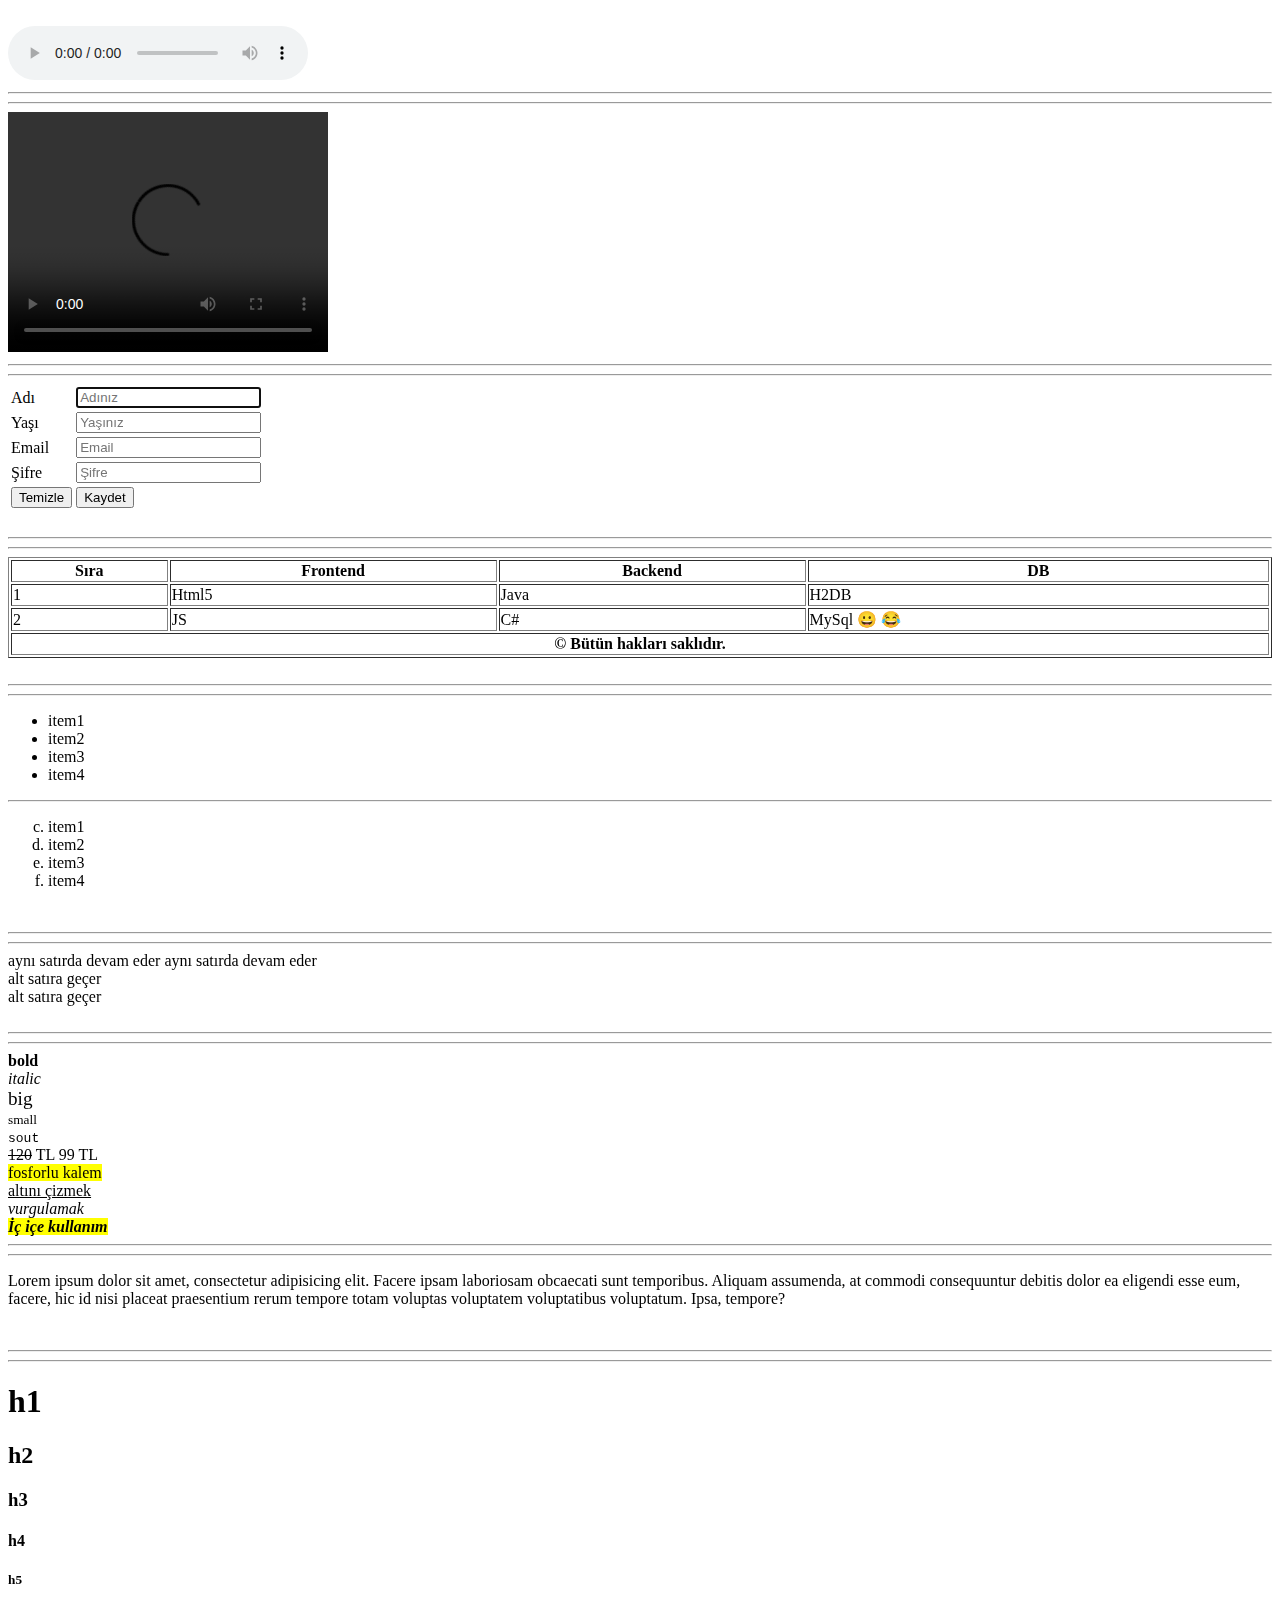
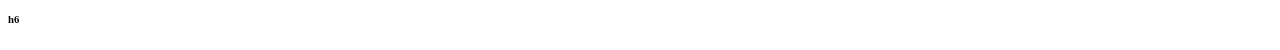
<file: Frontend/_01_Html5/index.html>
<!doctype html>
<html lang="en">
<head>
    <meta charset="utf-8">
    <meta name="viewport" content="width=device-width, initial-scale=1">
    <title>Bootstrap demo</title>
    <link href="https://cdn.jsdelivr.net/npm/bootstrap@5.2.3/dist/css/bootstrap.min.css" rel="stylesheet"
          integrity="sha384-rbsA2VBKQhggwzxH7pPCaAqO46MgnOM80zW1RWuH61DGLwZJEdK2Kadq2F9CUG65" crossorigin="anonymous">
</head>
<body class="container">
<!-- start code -->
<br>
<audio controls>
    <source src="" type="audio/ogg">
    <source src="" type="audio/mpeg">
    Your browser does not support the audio element.
</audio>
<br>
<hr>
<hr>
<video width="320" height="240" controls>
    <source src="" type="video/mp4">
    <source src="" type="video/ogg">
    Your browser does not support the video tag.
</video>
<br>
<hr>
<hr>
<form action="#" method="get" autocomplete="on">
    <table>
        <tbody>
        <tr>
            <td>Adı</td>
            <td>
                <label>
                    <input type="text" placeholder="Adınız" required autofocus>
                </label>
            </td>
        </tr>
        <tr>
            <td>Yaşı</td>
            <td>
                <label>
                    <input type="number" placeholder="Yaşınız" required autofocus>
                </label>
            </td>
        </tr>
        <tr>
            <td>Email</td>
            <td>
                <label>
                    <input type="email" placeholder="Email" required>
                </label>
            </td>
        </tr>
        <tr>
            <td>Şifre</td>
            <td>
                <label>
                    <input type="password" placeholder="Şifre" required>
                </label>
            </td>
        </tr>
        <tr>
            <td><input type="reset" value="Temizle"></td>
            <td>
                <button type="submit">Kaydet</button>
            </td>
        </tr>
        </tbody>
    </table>
</form>
<br>
<hr>
<hr>
<table width="100%" border="1">
    <thead>
    <tr>
        <th>Sıra</th>
        <th>Frontend</th>
        <th>Backend</th>
        <th>DB</th>
    </tr>
    </thead>

    <tbody>
    <tr>
        <td>1</td>
        <td>Html5</td>
        <td>Java</td>
        <td>H2DB</td>
    </tr>
    <tr>
        <td>2</td>
        <td>JS</td>
        <td>C#</td>
        <td>MySql &#128512; 😂</td>
    </tr>
    </tbody>

    <tfoot>
    <tr>
        <th colspan="4">&copy; Bütün hakları saklıdır.</th>
    </tr>
    </tfoot>
</table>
<br>
<hr>
<hr>
<ul>
    <li>item1</li>
    <li>item2</li>
    <li>item3</li>
    <li>item4</li>
</ul>
<hr>
<ol type="a" start="3">
    <li>item1</li>
    <li>item2</li>
    <li>item3</li>
    <li>item4</li>
</ol>
<br>
<hr>
<hr>
<span>aynı satırda devam eder</span>
<span>aynı satırda devam eder</span>
<div>alt satıra geçer</div>
<div>alt satıra geçer</div>
<br>
<hr>
<hr>
<b>bold</b>
<br>
<i>italic</i>
<br>
<big>big</big>
<br>
<small>small</small>
<br>
<code>sout</code>
<br>
<del>120</del>
TL 99 TL
<br>
<mark>fosforlu kalem</mark>
<br>
<ins>altını çizmek</ins>
<br>
<em>vurgulamak</em>
<br>
<b><i><em>
    <mark>İç içe kullanım</mark>
</em></i></b>
<br>
<hr>
<hr>
<p>Lorem ipsum dolor sit amet, consectetur adipisicing elit. Facere ipsam laboriosam obcaecati sunt temporibus. Aliquam
    assumenda, at commodi consequuntur debitis dolor ea eligendi esse eum, facere, hic id nisi placeat praesentium rerum
    tempore totam voluptas voluptatem voluptatibus voluptatum. Ipsa, tempore?</p>
<br>
<hr>
<hr>
<h1>h1</h1>
<h2>h2</h2>
<h3>h3</h3>
<h4>h4</h4>
<h5>h5</h5>
<h6>h6</h6>

<!-- end code -->

<script src="https://cdn.jsdelivr.net/npm/bootstrap@5.2.3/dist/js/bootstrap.bundle.min.js"
        integrity="sha384-kenU1KFdBIe4zVF0s0G1M5b4hcpxyD9F7jL+jjXkk+Q2h455rYXK/7HAuoJl+0I4"
        crossorigin="anonymous"></script>
</body>
</html>
</file>
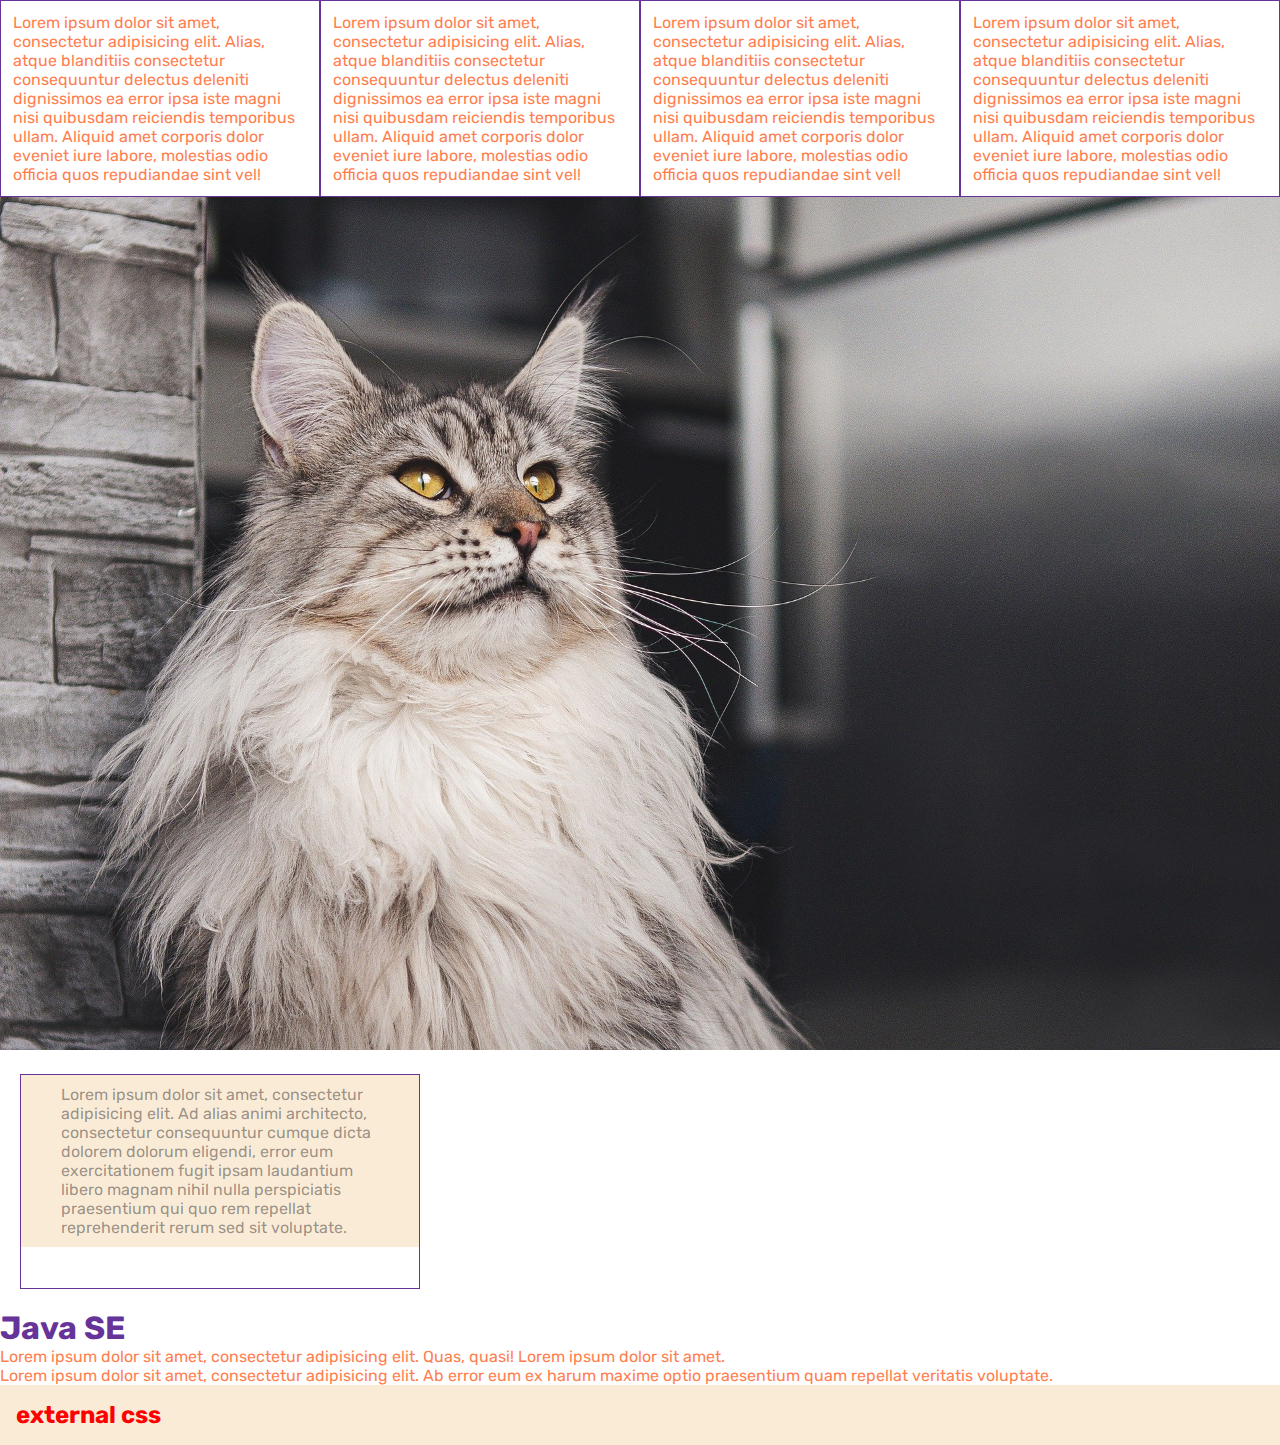
<file: Frontend/_02_Css3/index.html>
<!doctype html>
<html lang="en">
<head>
    <meta charset="utf-8">
    <meta name="viewport" content="width=device-width, initial-scale=1">
    <title>Bootstrap demo</title>
    <link href="https://cdn.jsdelivr.net/npm/bootstrap@5.2.3/dist/css/bootstrap.min.css" rel="stylesheet"
          integrity="sha384-rbsA2VBKQhggwzxH7pPCaAqO46MgnOM80zW1RWuH61DGLwZJEdK2Kadq2F9CUG65" crossorigin="anonymous">
    <!-- google fonts -->
    <link href="https://fonts.googleapis.com/css2?family=Rubik:ital,wght@1,500&display=swap" rel="stylesheet">
    <!-- external Css -->
    <link rel="stylesheet" href="style.css">
    <!-- internal Css -->
    <style>
        p {
            color: coral;
        }
    </style>
</head>
<body class="container">
<!-- start code -->

<div class="deneme">
    <p>Lorem ipsum dolor sit amet, consectetur adipisicing elit. Alias, atque blanditiis consectetur consequuntur
        delectus deleniti dignissimos ea error ipsa iste magni nisi quibusdam reiciendis temporibus ullam. Aliquid amet
        corporis dolor eveniet iure labore, molestias odio officia quos repudiandae sint vel!
    </p>
</div>

<div class="deneme">
    <p>Lorem ipsum dolor sit amet, consectetur adipisicing elit. Alias, atque blanditiis consectetur consequuntur
        delectus deleniti dignissimos ea error ipsa iste magni nisi quibusdam reiciendis temporibus ullam. Aliquid amet
        corporis dolor eveniet iure labore, molestias odio officia quos repudiandae sint vel!
    </p>
</div>

<div class="deneme">
    <p>Lorem ipsum dolor sit amet, consectetur adipisicing elit. Alias, atque blanditiis consectetur consequuntur
        delectus deleniti dignissimos ea error ipsa iste magni nisi quibusdam reiciendis temporibus ullam. Aliquid amet
        corporis dolor eveniet iure labore, molestias odio officia quos repudiandae sint vel!
    </p>
</div>

<div class="deneme">
    <p>Lorem ipsum dolor sit amet, consectetur adipisicing elit. Alias, atque blanditiis consectetur consequuntur
        delectus deleniti dignissimos ea error ipsa iste magni nisi quibusdam reiciendis temporibus ullam. Aliquid amet
        corporis dolor eveniet iure labore, molestias odio officia quos repudiandae sint vel!
    </p>
</div>
<img src="../images/cat.jpg" alt="is not pictures">

<div id="div_id">
    <p id="param_id">
        Lorem ipsum dolor sit amet, consectetur adipisicing elit. Ad alias animi architecto, consectetur consequuntur
        cumque dicta dolorem dolorum eligendi, error eum exercitationem fugit ipsam laudantium libero magnam nihil nulla
        perspiciatis praesentium qui quo rem repellat reprehenderit rerum sed sit voluptate.
    </p>
</div>

<!-- inline Css -->
<h1 style="color: rebeccapurple">Java SE</h1>

<p>
    Lorem ipsum dolor sit amet, consectetur adipisicing elit. Quas, quasi! Lorem ipsum dolor sit amet.
</p>
<p>
    Lorem ipsum dolor sit amet, consectetur adipisicing elit. Ab error eum ex harum maxime optio praesentium quam
    repellat veritatis voluptate.
</p>

<h2 id="h2_id" class="h2_class">external css</h2>
<!-- end code -->

<script src="https://cdn.jsdelivr.net/npm/bootstrap@5.2.3/dist/js/bootstrap.bundle.min.js"
        integrity="sha384-kenU1KFdBIe4zVF0s0G1M5b4hcpxyD9F7jL+jjXkk+Q2h455rYXK/7HAuoJl+0I4"
        crossorigin="anonymous"></script>
</body>
</html>
</file>
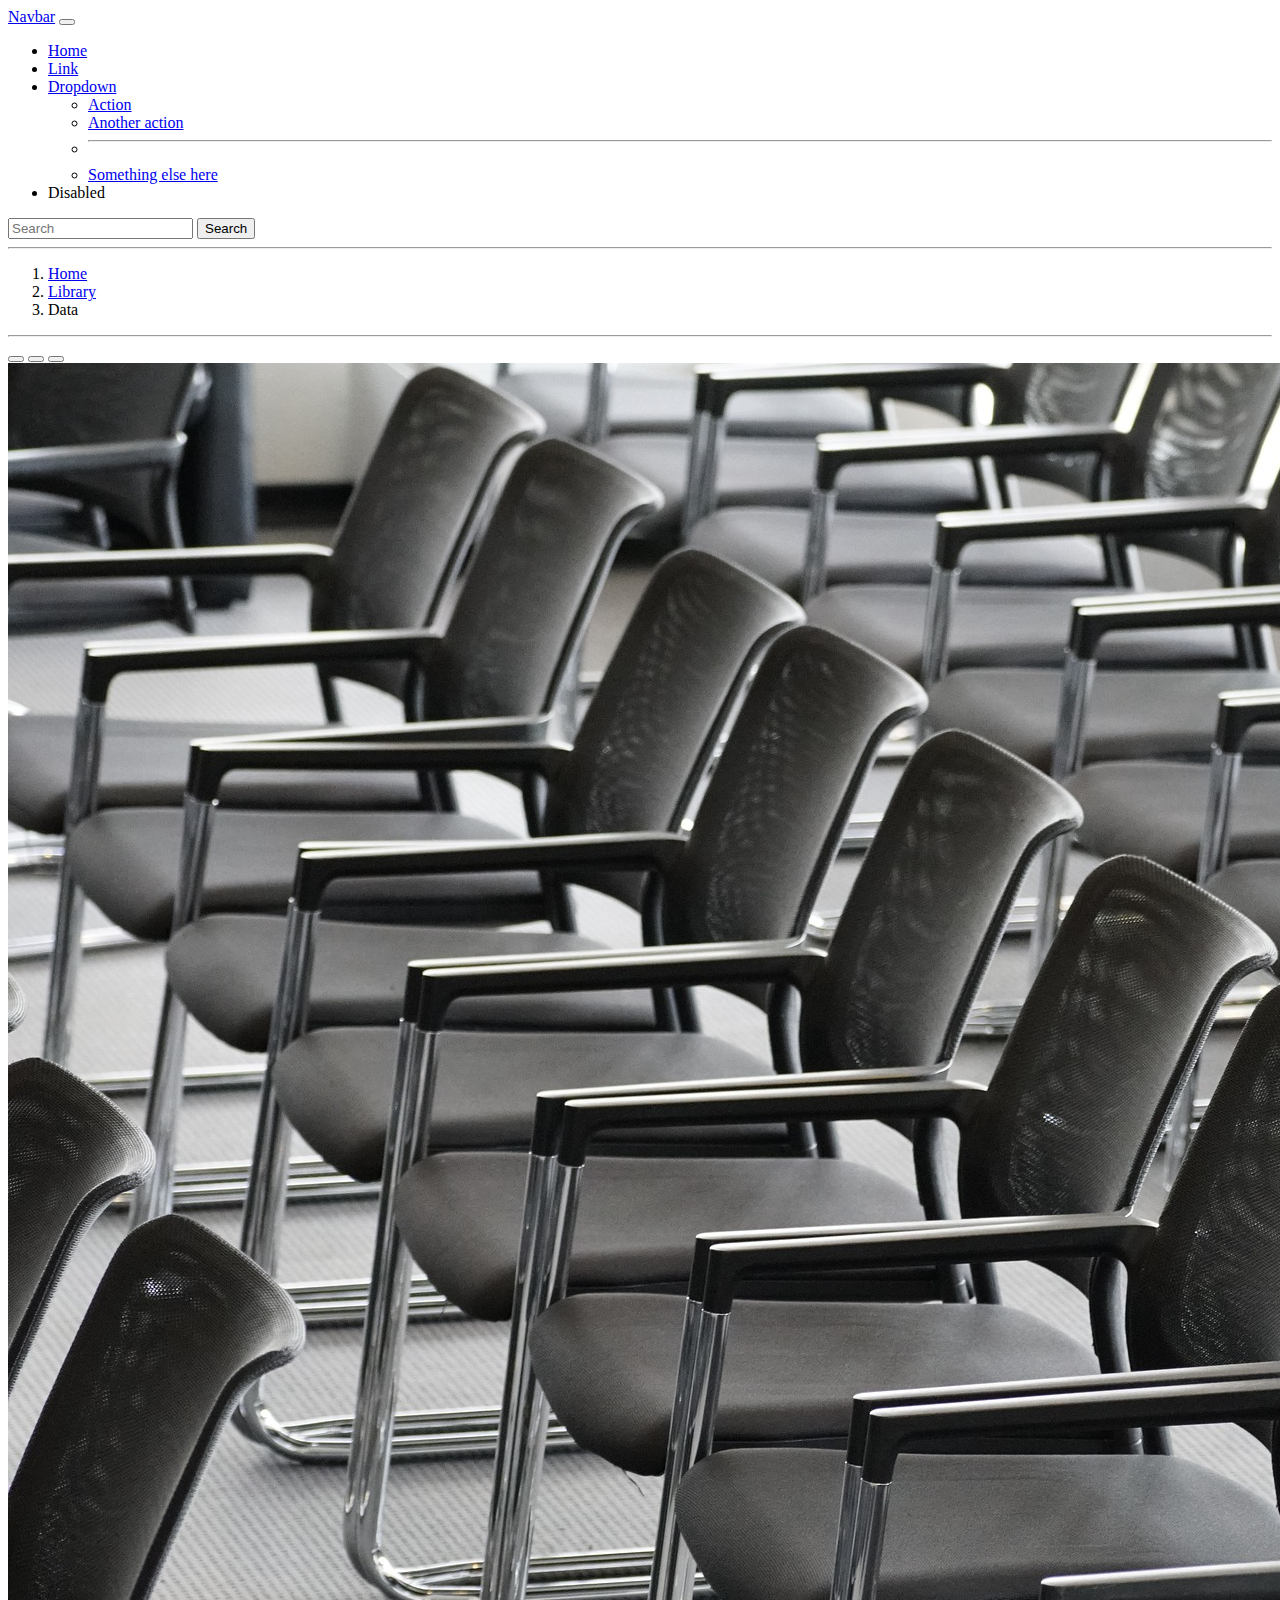
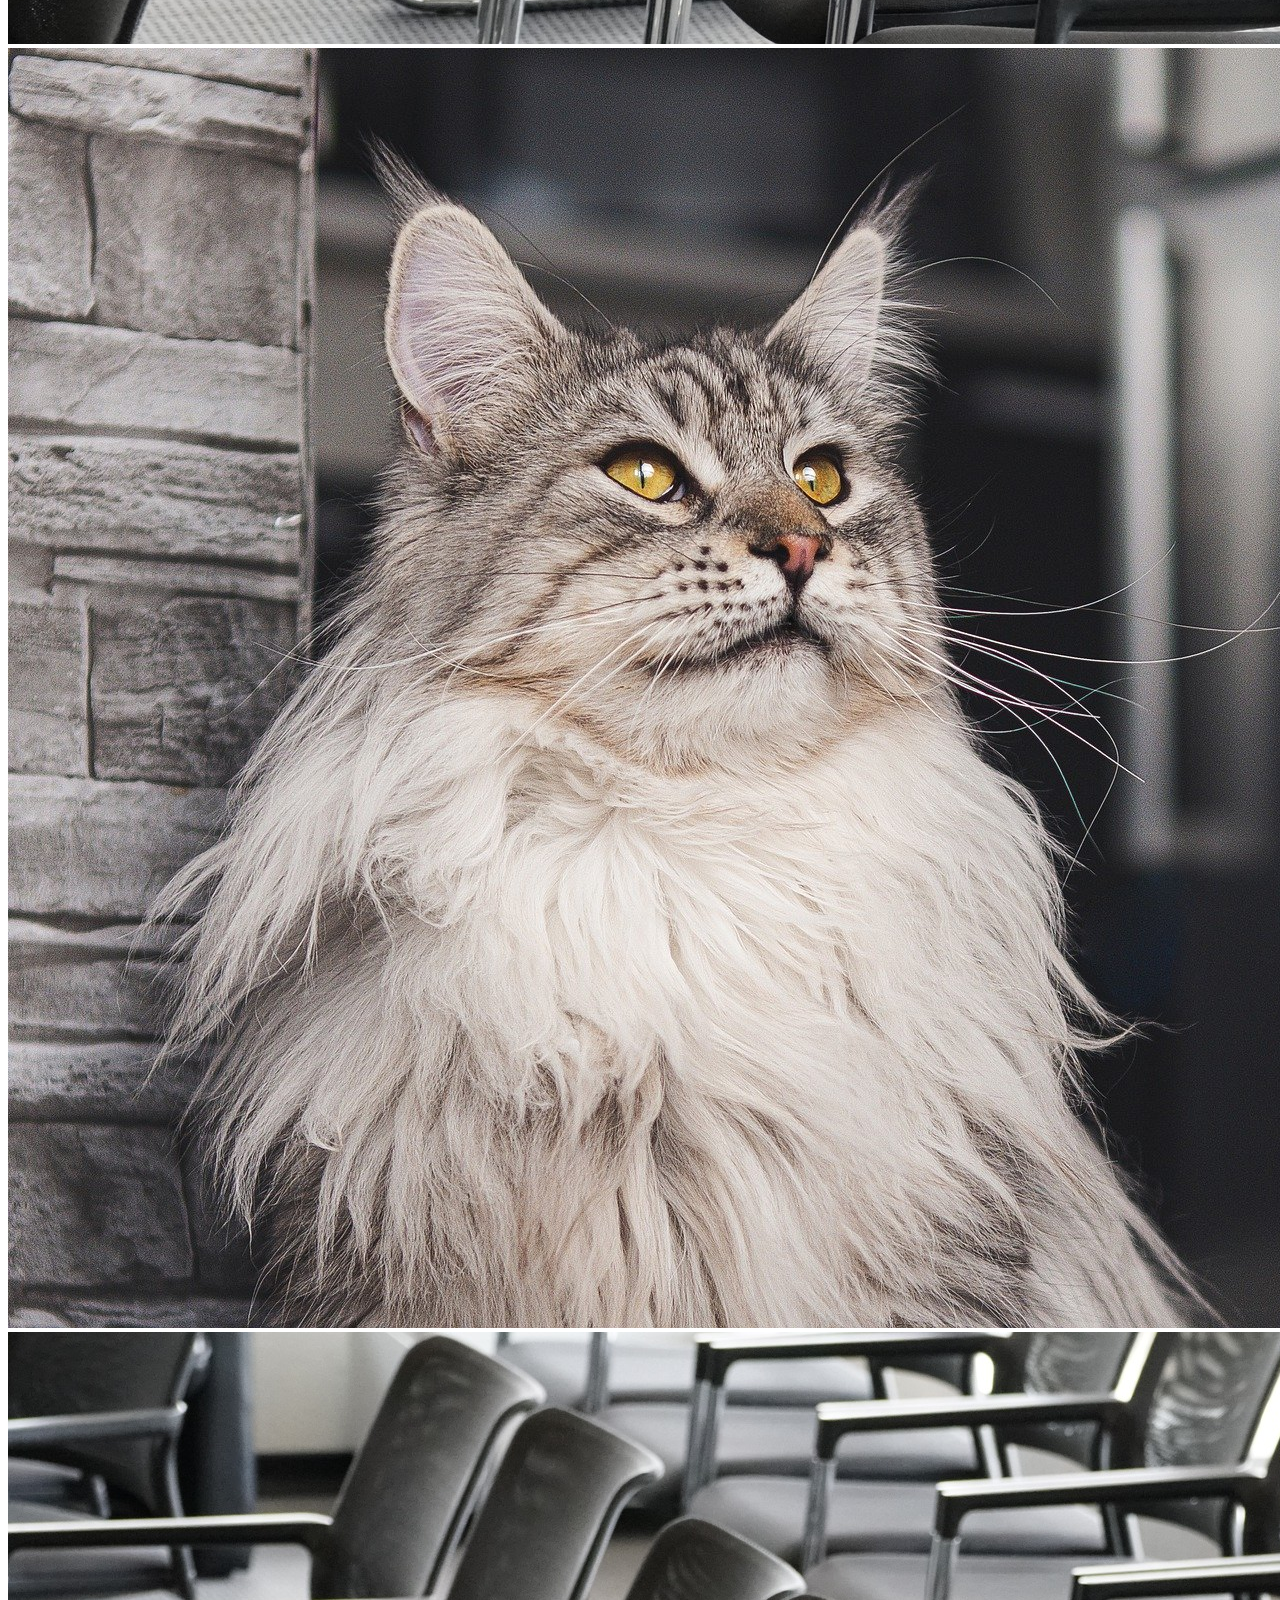
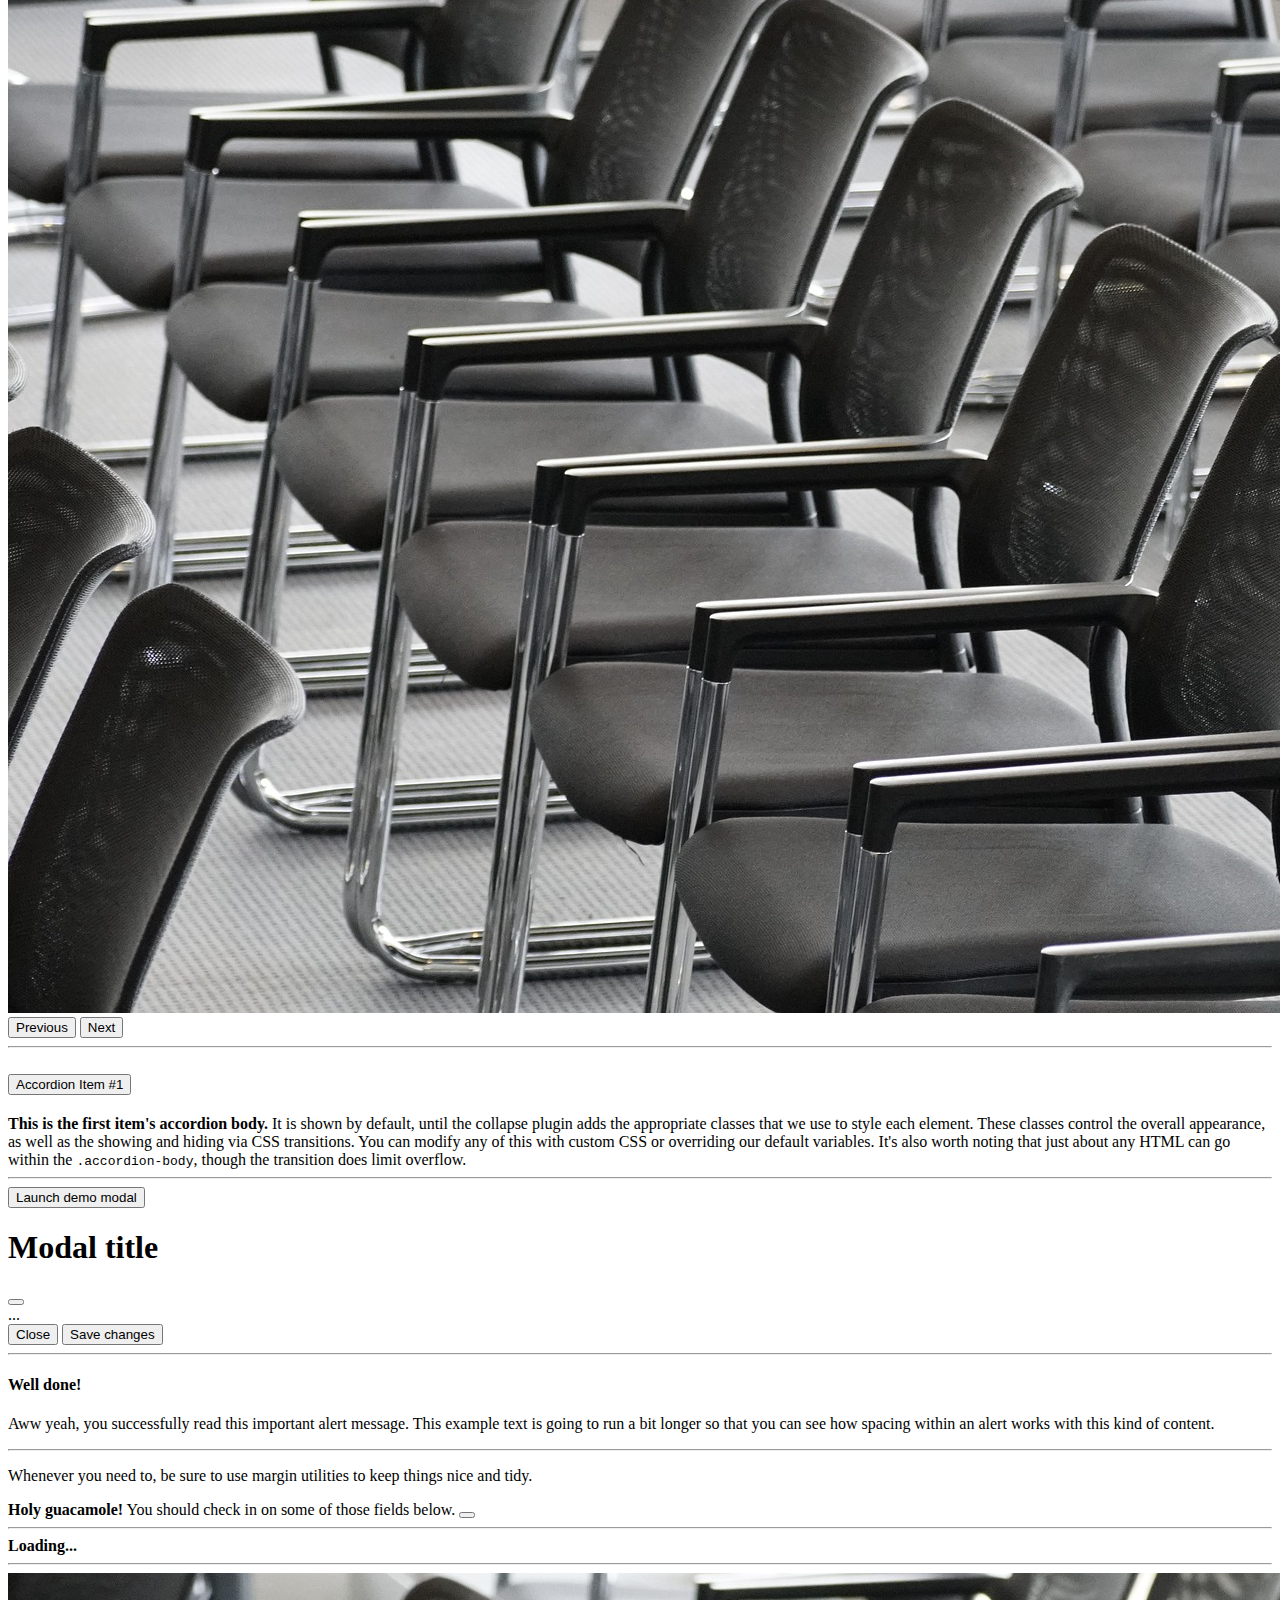
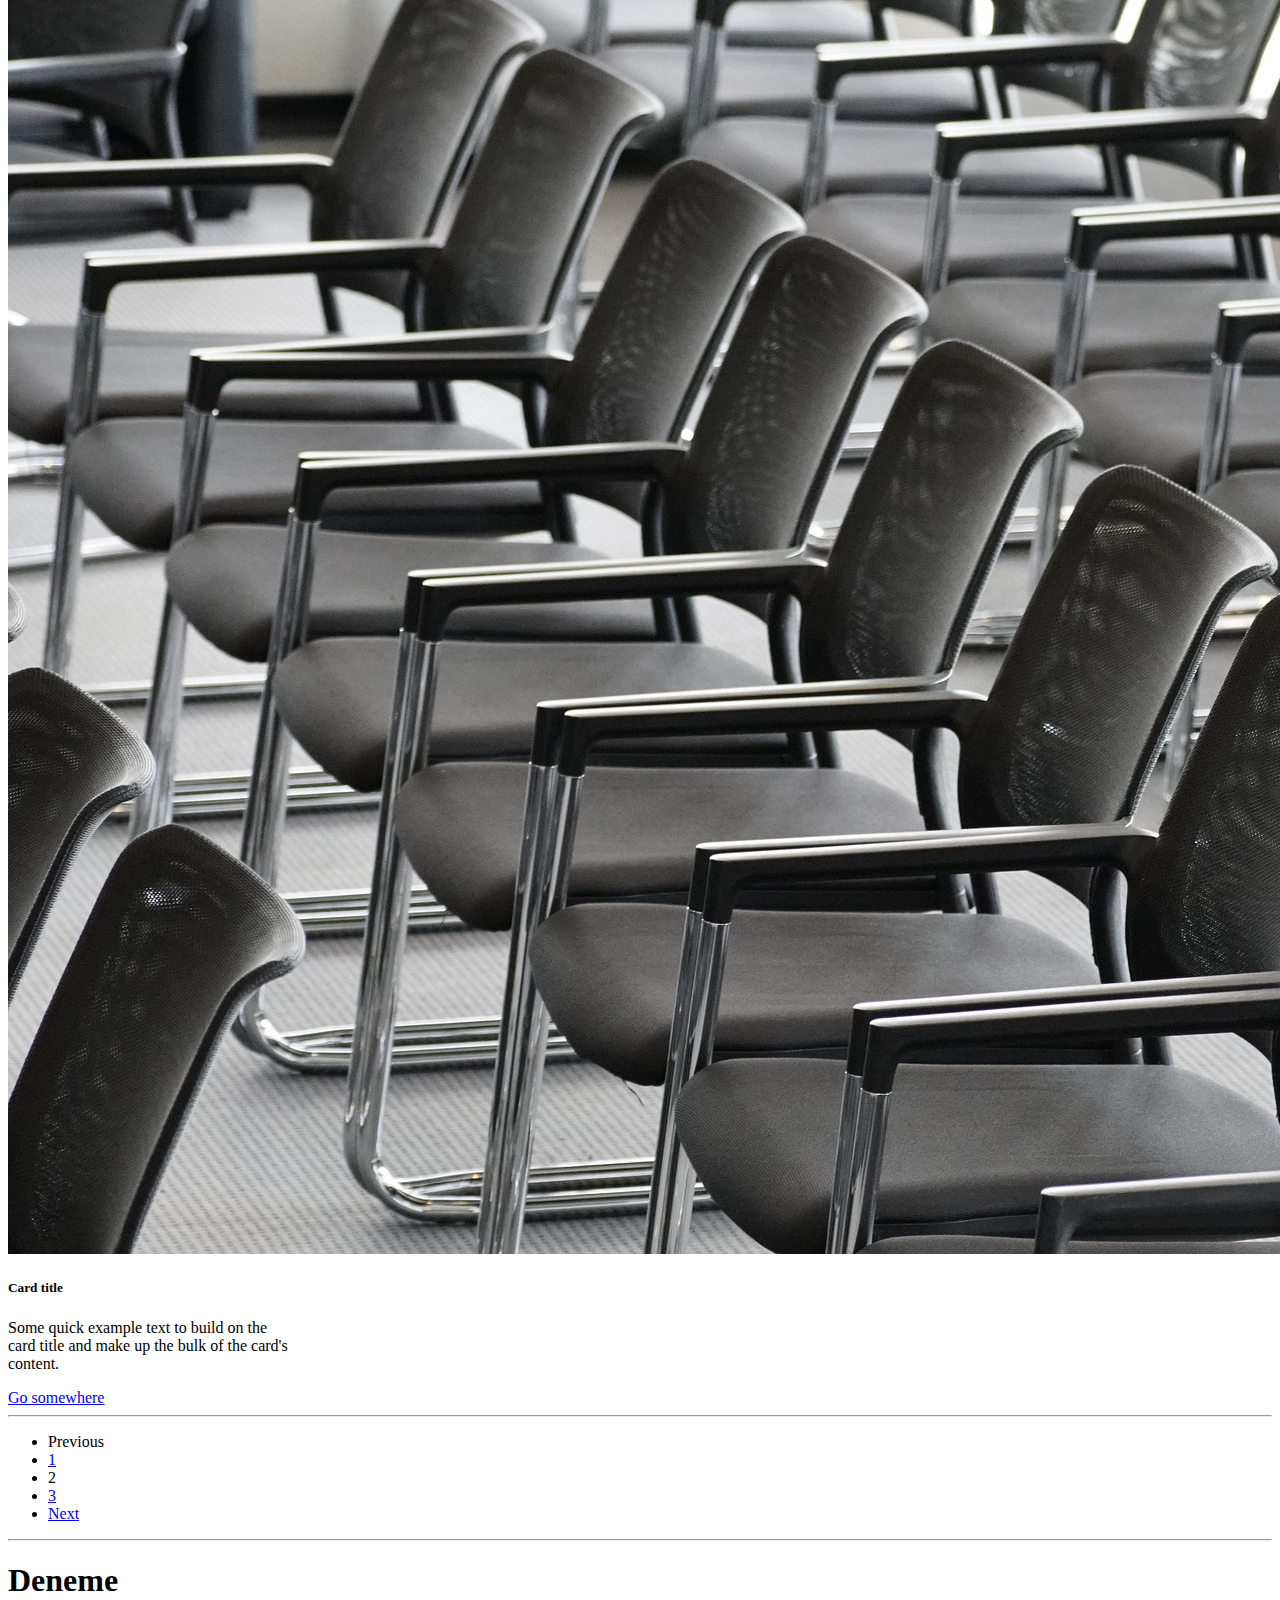
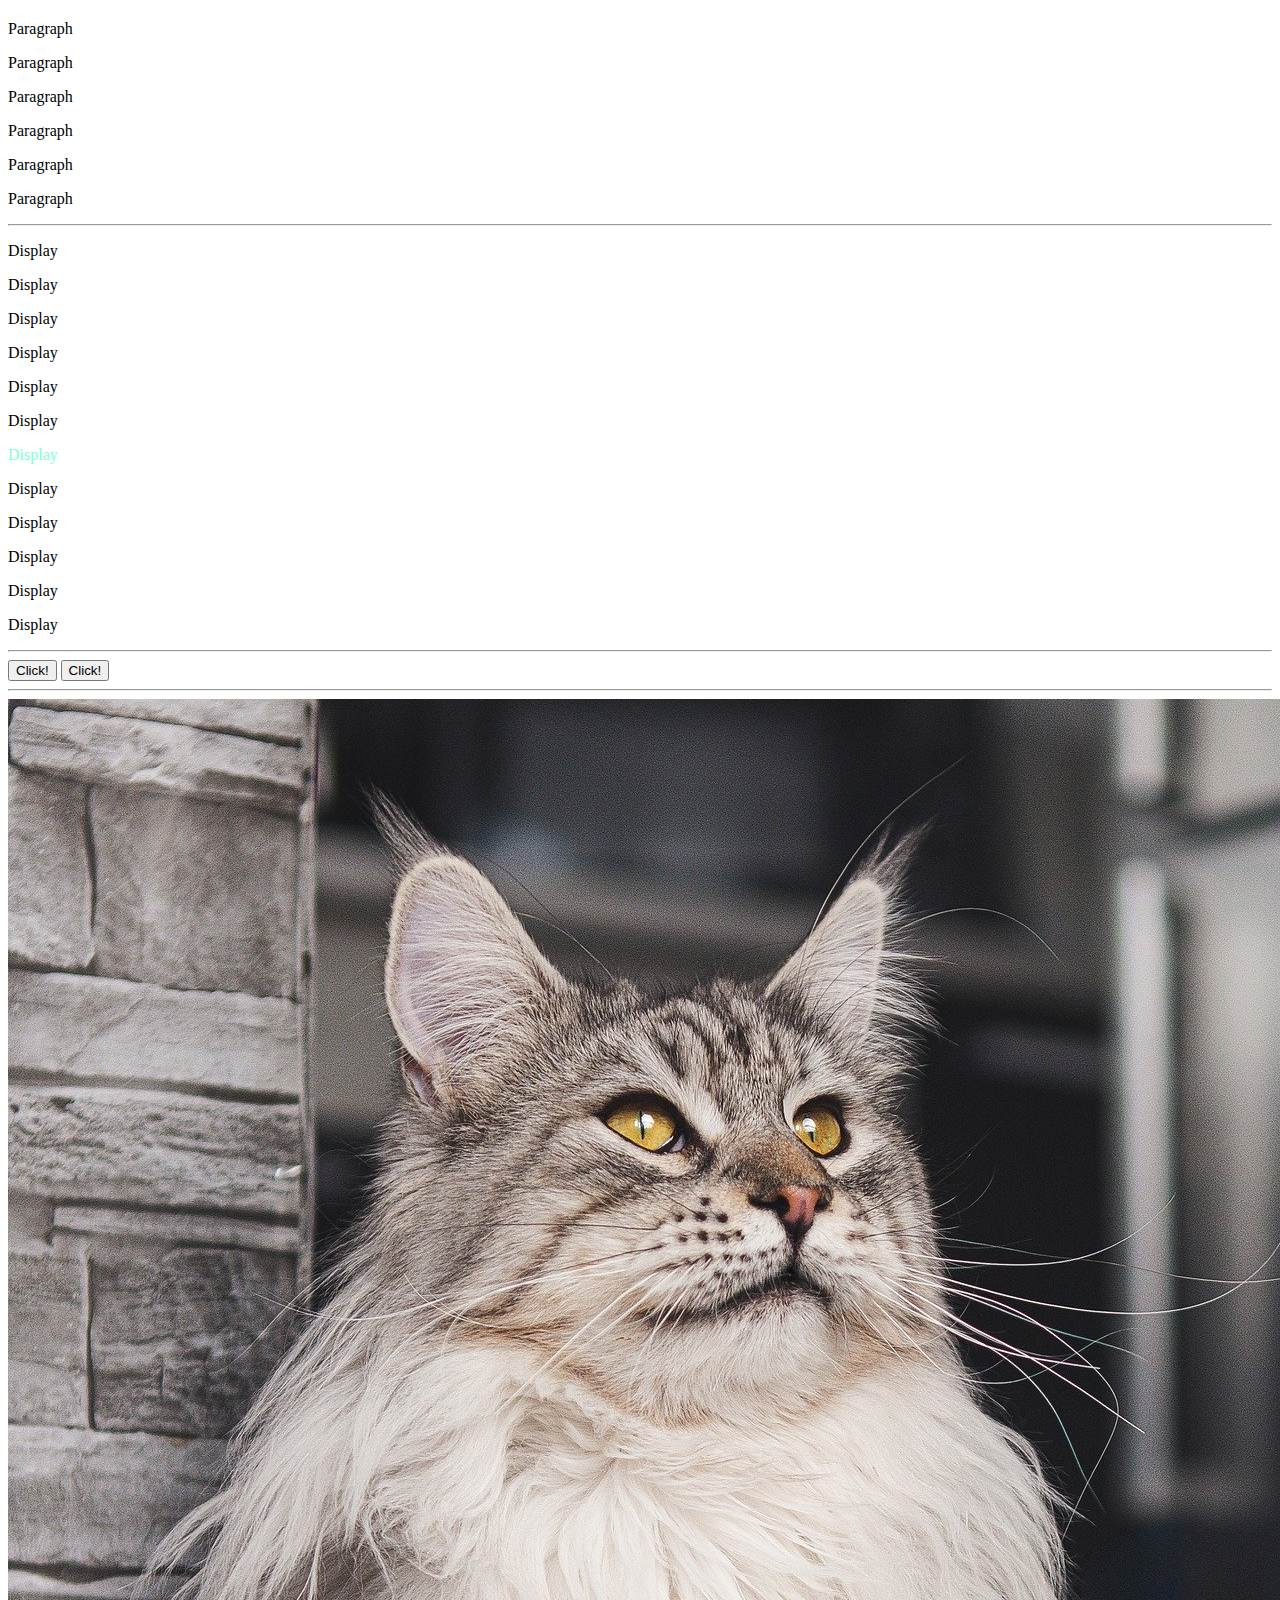
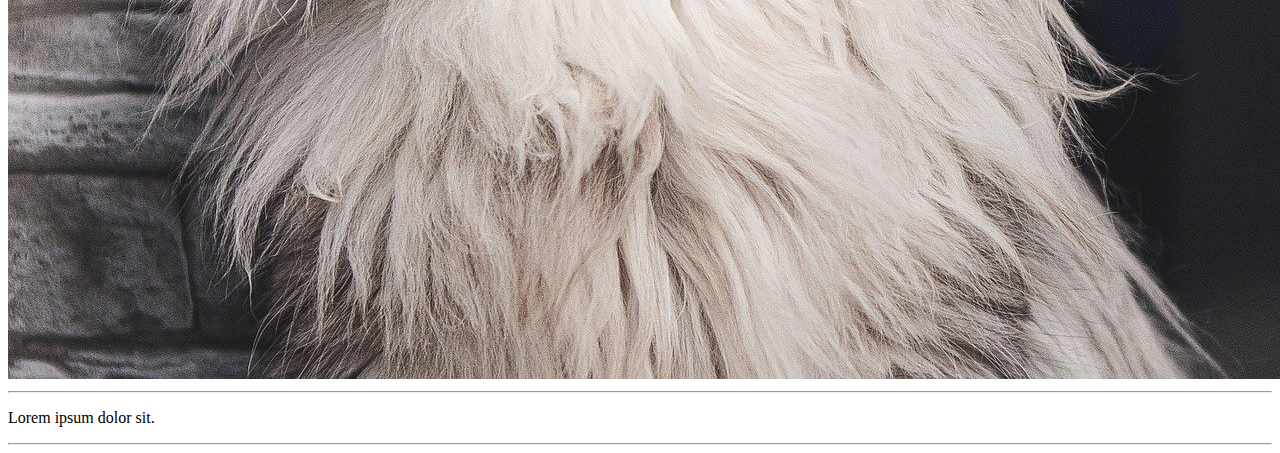
<file: Frontend/_03_Bootstrap/index.html>
<!doctype html>
<html lang="en">
<head>
    <meta charset="utf-8">
    <meta name="viewport" content="width=device-width, initial-scale=1">
    <title>Bootstrap demo</title>
    <link href="https://cdn.jsdelivr.net/npm/bootstrap@5.2.3/dist/css/bootstrap.min.css" rel="stylesheet"
          integrity="sha384-rbsA2VBKQhggwzxH7pPCaAqO46MgnOM80zW1RWuH61DGLwZJEdK2Kadq2F9CUG65" crossorigin="anonymous">
    <!-- google fonts -->
    <link href="https://fonts.googleapis.com/css2?family=Rubik:ital,wght@1,500&display=swap" rel="stylesheet">

</head>
<body class="container">
<!-- start code -->

<nav class="navbar navbar-expand-lg navbar-dark bg-dark sticky-top">
    <div class="container-fluid">
        <a class="navbar-brand" href="#">Navbar</a>
        <button class="navbar-toggler" type="button" data-bs-toggle="collapse" data-bs-target="#navbarSupportedContent"
                aria-controls="navbarSupportedContent" aria-expanded="false" aria-label="Toggle navigation">
            <span class="navbar-toggler-icon"></span>
        </button>
        <div class="collapse navbar-collapse" id="navbarSupportedContent">
            <ul class="navbar-nav me-auto mb-2 mb-lg-0">
                <li class="nav-item">
                    <a class="nav-link active" aria-current="page" href="#">Home</a>
                </li>
                <li class="nav-item">
                    <a class="nav-link" href="#">Link</a>
                </li>
                <li class="nav-item dropdown">
                    <a class="nav-link dropdown-toggle" href="#" role="button" data-bs-toggle="dropdown"
                       aria-expanded="false">
                        Dropdown
                    </a>
                    <ul class="dropdown-menu">
                        <li><a class="dropdown-item" href="#">Action</a></li>
                        <li><a class="dropdown-item" href="#">Another action</a></li>
                        <li>
                            <hr class="dropdown-divider">
                        </li>
                        <li><a class="dropdown-item" href="#">Something else here</a></li>
                    </ul>
                </li>
                <li class="nav-item">
                    <a class="nav-link disabled">Disabled</a>
                </li>
            </ul>
            <form class="d-flex" role="search">
                <input class="form-control me-2" type="search" placeholder="Search" aria-label="Search">
                <button class="btn btn-outline-success" type="submit">Search</button>
            </form>
        </div>
    </div>
</nav>

<hr>

<nav aria-label="breadcrumb">
    <ol class="breadcrumb">
        <li class="breadcrumb-item"><a href="#">Home</a></li>
        <li class="breadcrumb-item"><a href="#">Library</a></li>
        <li class="breadcrumb-item active" aria-current="page">Data</li>
    </ol>
</nav>

<hr>

<div id="carouselExampleIndicators" class="carousel slide" data-bs-ride="true">
    <div class="carousel-indicators">
        <button type="button" data-bs-target="#carouselExampleIndicators" data-bs-slide-to="0" class="active" aria-current="true" aria-label="Slide 1"></button>
        <button type="button" data-bs-target="#carouselExampleIndicators" data-bs-slide-to="1" aria-label="Slide 2"></button>
        <button type="button" data-bs-target="#carouselExampleIndicators" data-bs-slide-to="2" aria-label="Slide 3"></button>
    </div>
    <div class="carousel-inner">
        <div class="carousel-item active">
            <img src="../images/chairs.jpg" class="d-block w-100" alt="...">
        </div>
        <div class="carousel-item">
            <img src="../images/cat.jpg" class="d-block w-100" alt="...">
        </div>
        <div class="carousel-item">
            <img src="../images/chairs.jpg" class="d-block w-100" alt="...">
        </div>
    </div>
    <button class="carousel-control-prev" type="button" data-bs-target="#carouselExampleIndicators" data-bs-slide="prev">
        <span class="carousel-control-prev-icon" aria-hidden="true"></span>
        <span class="visually-hidden">Previous</span>
    </button>
    <button class="carousel-control-next" type="button" data-bs-target="#carouselExampleIndicators" data-bs-slide="next">
        <span class="carousel-control-next-icon" aria-hidden="true"></span>
        <span class="visually-hidden">Next</span>
    </button>
</div>

<hr>

<div class="accordion mt-2" id="accordionExample">
    <div class="accordion-item">
        <h2 class="accordion-header" id="headingOne">
            <button class="accordion-button" type="button" data-bs-toggle="collapse" data-bs-target="#collapseOne"
                    aria-expanded="true" aria-controls="collapseOne">
                Accordion Item #1
            </button>
        </h2>
        <div id="collapseOne" class="accordion-collapse collapse show" aria-labelledby="headingOne"
             data-bs-parent="#accordionExample">
            <div class="accordion-body">
                <strong>This is the first item's accordion body.</strong> It is shown by default, until the collapse
                plugin adds the appropriate classes that we use to style each element. These classes control the overall
                appearance, as well as the showing and hiding via CSS transitions. You can modify any of this with
                custom CSS or overriding our default variables. It's also worth noting that just about any HTML can go
                within the <code>.accordion-body</code>, though the transition does limit overflow.
            </div>
        </div>
    </div>
</div>

<hr>

<!-- Button trigger modal -->
<button type="button" class="btn btn-primary" data-bs-toggle="modal" data-bs-target="#exampleModal">
    Launch demo modal
</button>

<!-- Modal -->
<div class="modal fade" id="exampleModal" tabindex="-1" aria-labelledby="exampleModalLabel" aria-hidden="true">
    <div class="modal-dialog">
        <div class="modal-content">
            <div class="modal-header">
                <h1 class="modal-title fs-5" id="exampleModalLabel">Modal title</h1>
                <button type="button" class="btn-close" data-bs-dismiss="modal" aria-label="Close"></button>
            </div>
            <div class="modal-body">
                ...
            </div>
            <div class="modal-footer">
                <button type="button" class="btn btn-secondary" data-bs-dismiss="modal">Close</button>
                <button type="button" class="btn btn-primary">Save changes</button>
            </div>
        </div>
    </div>
</div>

<hr>

<div class="alert alert-success" role="alert">
    <h4 class="alert-heading">Well done!</h4>
    <p>Aww yeah, you successfully read this important alert message. This example text is going to run a bit longer so that you can see how spacing within an alert works with this kind of content.</p>
    <hr>
    <p class="mb-0">Whenever you need to, be sure to use margin utilities to keep things nice and tidy.</p>
</div>

<div class="alert alert-warning alert-dismissible fade show" role="alert">
    <strong>Holy guacamole!</strong> You should check in on some of those fields below.
    <button type="button" class="btn-close" data-bs-dismiss="alert" aria-label="Close"></button>
</div>

<hr>

<div class="d-flex align-items-center">
    <strong>Loading...</strong>
    <div class="spinner-border ms-auto" role="status" aria-hidden="true"></div>
</div>

<hr>

<div class="card" style="width: 18rem;">
    <img src="../images/chairs.jpg" class="card-img-top" alt="...">
    <div class="card-body">
        <h5 class="card-title">Card title</h5>
        <p class="card-text">Some quick example text to build on the card title and make up the bulk of the card's content.</p>
        <a href="#" class="btn btn-primary">Go somewhere</a>
    </div>
</div>

<hr>

<nav aria-label="...">
    <ul class="pagination">
        <li class="page-item disabled">
            <span class="page-link">Previous</span>
        </li>
        <li class="page-item"><a class="page-link" href="#">1</a></li>
        <li class="page-item active" aria-current="page">
            <span class="page-link">2</span>
        </li>
        <li class="page-item"><a class="page-link" href="#">3</a></li>
        <li class="page-item">
            <a class="page-link" href="#">Next</a>
        </li>
    </ul>
</nav>

<hr>

<h1 class="text-primary">Deneme</h1>

<p class="h1">Paragraph</p>
<p class="h2">Paragraph</p>
<p class="h3">Paragraph</p>
<p class="h4">Paragraph</p>
<p class="h5">Paragraph</p>
<p class="h6">Paragraph</p>

<hr>

<p class="display-1 text-primary">Display</p>
<p class="display-2 text-secondary">Display</p>
<p class="display-3 text-info">Display</p>
<p class="display-4 text-success">Display</p>
<p class="display-5 text-warning">Display</p>
<p class="display-6 text-danger">Display</p>
<p class="display-6 text-danger" style="color: aquamarine!important;">Display</p>

<p class="display-6 text-dark text-bg-danger">Display</p>
<p class="display-6 text-white text-bg-warning">Display</p>
<p class="display-6 text-white text-bg-info m-3 p-3">Display</p>
<p class="display-6 text-white text-bg-dark border border-danger">Display</p>
<p class="display-6 text-white text-bg-success rounded-pill">Display</p>

<hr>

<button class="btn btn-success text-warning">Click!</button>
<button class="btn btn-outline-danger">Click!</button>

<hr>

<div class="bg-secondary">
    <img src="../images/cat.jpg" alt="" class="img-fluid img-thumbnail w-100 rounded-circle ">
</div>

<hr>


<div class="bg-dark text-white text-center mt-2 me-2 mb-2 ms-2 w-50">
    <p>Lorem ipsum dolor sit.</p>
</div>

<hr>

<!-- end code -->

<script src="https://cdn.jsdelivr.net/npm/bootstrap@5.2.3/dist/js/bootstrap.bundle.min.js"
        integrity="sha384-kenU1KFdBIe4zVF0s0G1M5b4hcpxyD9F7jL+jjXkk+Q2h455rYXK/7HAuoJl+0I4"
        crossorigin="anonymous"></script>
</body>
</html>
</file>
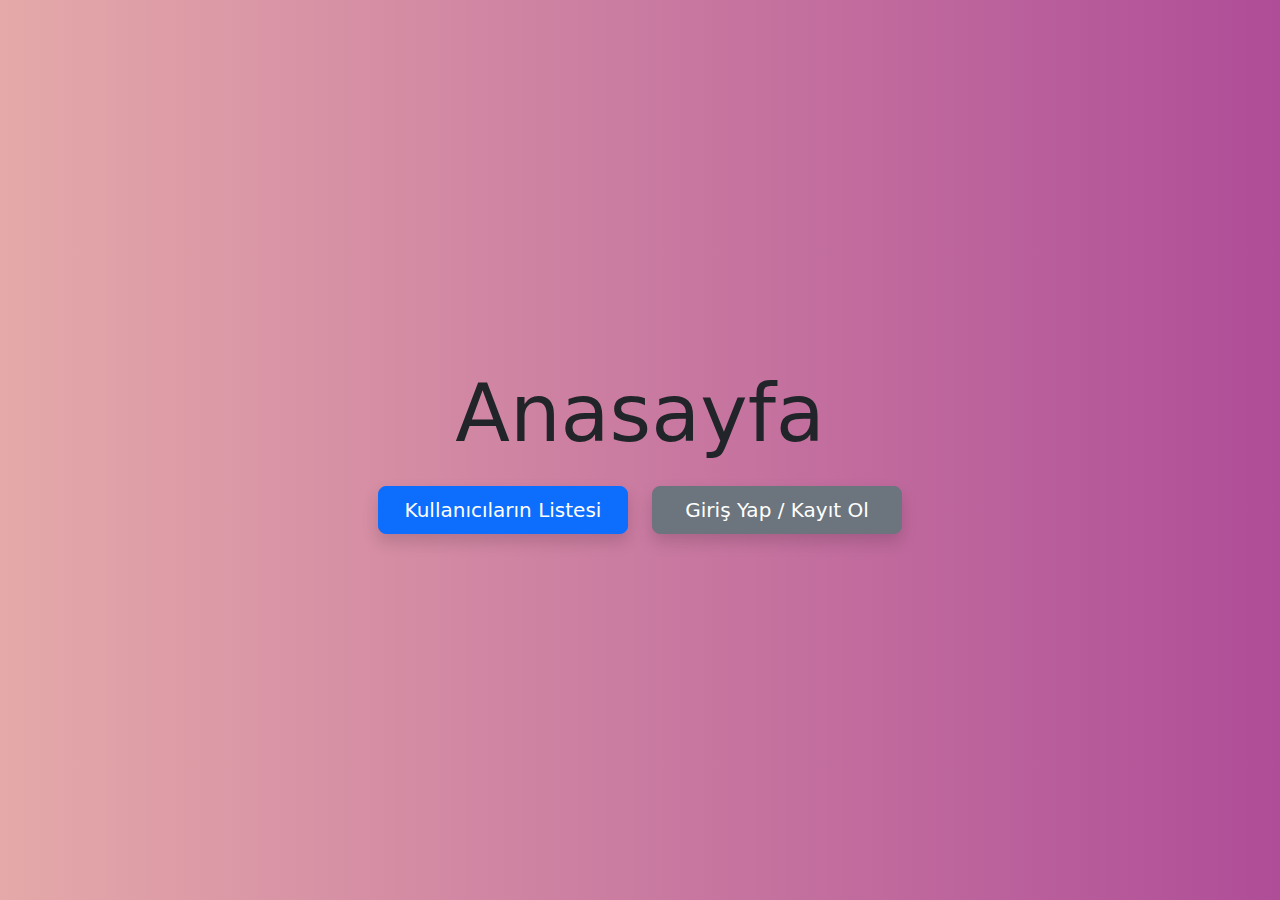
<file: src/main/java/com/abdulhakimkaya/finalhomework/webprogramming/html/home.html>
<!DOCTYPE html>
<html lang="en">

<head>
    <meta charset="utf-8">
    <meta http-equiv="X-UA-Compatible" content="IE=edge"/>
    <meta name="viewport" content="width=device-width, initial-scale=1.0"/>
    <meta http-equiv="Content-Type" content="text/html; charset=UTF-8"/>
    <title>Login Register</title>

    <!-- Bootstrap CSS -->
    <link href="../bootstrap/css/bootstrap.min.css" rel="stylesheet">

    <!-- External CSS -->
    <link rel="stylesheet" href="../css/home.css">

    <!-- Fontawesome CSS -->
    <link href="../fontawesome/css/fontawesome.css" rel="stylesheet">
    <link href="../fontawesome/css/brands.css" rel="stylesheet">
    <link href="../fontawesome/css/solid.css" rel="stylesheet">

    <!-- Google Fonts -->
    <link rel="preconnect" href="https://fonts.googleapis.com">
    <link rel="preconnect" href="https://fonts.gstatic.com" crossorigin>
    <link href="https://fonts.googleapis.com/css2?family=Alata&display=swap" rel="stylesheet">

    <!-- JQuery Ajax -->
    <script src="https://ajax.googleapis.com/ajax/libs/jquery/3.0.0/jquery.min.js"></script>
</head>

<body>
<div class="container">
    <p class="mb-4 display-1 text-center fw-normal">Anasayfa</p>
    <div class="d-flex justify-content-center">
        <div class="row">
            <div class="col">
                <a href="SpringJqueryGET.html" class="btn btn-primary btn-lg shadow">Kullanıcıların Listesi</a>
            </div>
            <div class="col">
                <a href="SpringJqueryPOST.html" class="btn btn-secondary btn-lg shadow">Giriş Yap / Kayıt Ol</a>
            </div>
        </div>
    </div>
</div>

<!-- Bootstrap JS -->
<script src="../bootstrap/js/bootstrap.bundle.min.js"></script>

<!-- External JS -->
<script src="../js/template.js"></script>

<!-- Fontawesome JS -->
<script defer src="../fontawesome/js/brands.js"></script>
<script defer src="../fontawesome/js/solid.js"></script>
<script defer src="../fontawesome/js/fontawesome.js"></script>

</body>
</html>
</file>
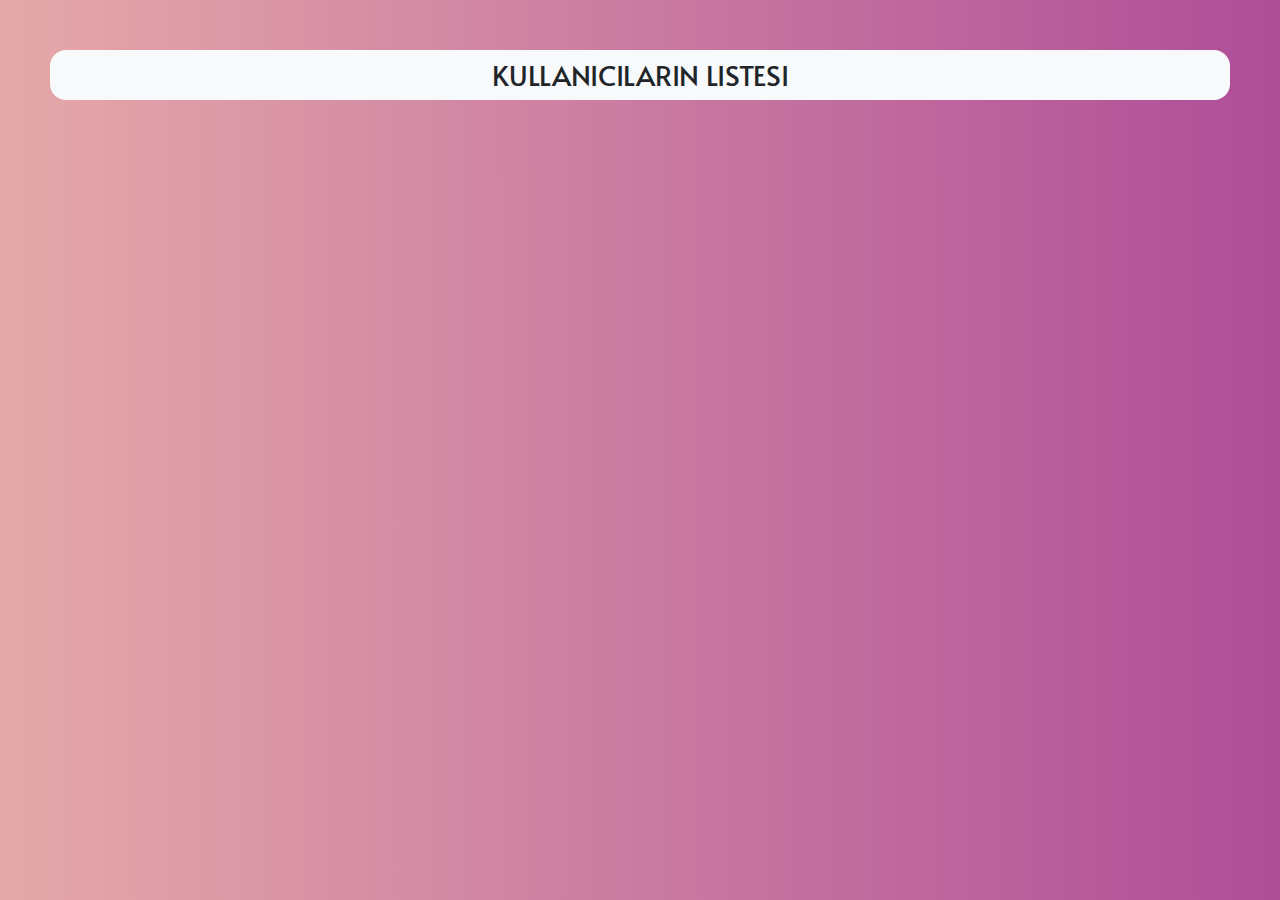
<file: src/main/java/com/abdulhakimkaya/finalhomework/webprogramming/html/SpringJqueryGET.html>
<!doctype html>
<html lang="en">
<head>
    <meta charset="utf-8">
    <meta name="viewport" content="width=device-width, initial-scale=1.0"/>
    <title>User List</title>

    <!-- Bootstrap CSS -->
    <link href="../bootstrap/css/bootstrap.min.css" rel="stylesheet">

    <!-- External CSS -->
    <link rel="stylesheet" href="../css/SpringJqueryGET.css">

    <!-- Fontawesome CSS -->
    <link href="../fontawesome/css/fontawesome.css" rel="stylesheet">
    <link href="../fontawesome/css/brands.css" rel="stylesheet">
    <link href="../fontawesome/css/solid.css" rel="stylesheet">

    <!-- Google Fonts -->
    <link rel="preconnect" href="https://fonts.googleapis.com">
    <link rel="preconnect" href="https://fonts.gstatic.com" crossorigin>
    <link href="https://fonts.googleapis.com/css2?family=Alata&display=swap" rel="stylesheet">

    <!-- JQuery Ajax -->
    <script src="https://ajax.googleapis.com/ajax/libs/jquery/3.0.0/jquery.min.js"></script>
</head>

<body>
<section class="padding">
    <div class="sticky-top bg-light rounded-4">
        <h3 class="p-2 text-uppercase text-center">Kullanıcıların Listesi</h3>
    </div>
    <div class="table-responsive rounded-4" id="no-more-tables">
        <table class="table bg-white" id="user_list_table">
        </table>
    </div>
</section>

<script>
    $(document).ready(function () {
        const GET_URL = "http://localhost:4444/api/v1/jquery/get";

        $.get(GET_URL, function (data, status) {
            if (status === "success") {
                console.log(status + " ");
                console.log(data);
                console.log(data[0].id);
                console.log(data[0].firstName);
                console.log(data[0].lastName);
                console.log(data[0].email);
                console.log(data[0].password);
                console.log(data[0].passwordConfirm);
                console.log(data[0].createdDate);
                userListTable(data);
            }
        }) //end get

        let userListTable = (data) => {
            let tableRow =
                `
                <caption>Kullanıcıların Listesi</caption>
                <thead class="bg-dark text-light">
                  <tr>
                    <th scope="col">ID</th>
                    <th scope="col">AD</th>
                    <th scope="col">SOYAD</th>
                    <th scope="col">EMAİL</th>
                    <th scope="col">ŞİFRE</th>
                    <th scope="col">ŞİFRE TEKRARI</th>
                    <th scope="col">CREATED DATE</th>
                  </tr>
                </thead>
                `;
            for (let temp of data) {
                console.log(temp)
                tableRow +=
                    `
                <tbody>
                  <tr>
                    <td data-title="ID">${temp.id}</td>
                    <td data-title="Ad">${temp.firstName}</td>
                    <td data-title="Soyad">${temp.lastName}</td>
                    <td data-title="Email">${temp.email}</td>
                    <td data-title="Şifre">${temp.password}</td>
                    <td data-title="Şifre Tekrarı">${temp.passwordConfirm}</td>
                    <td data-title="Oluşturulma Tarihi">${temp.createdDate}</td>
                  </tr>
                </tbody>
                `;
            } //end for
            document.getElementById("user_list_table").innerHTML = tableRow;
        }// myDataList

    }); //end ready
</script>

<!-- Bootstrap JS -->
<script src="../bootstrap/js/bootstrap.bundle.min.js"></script>

<!-- External JS -->
<script src="../js/template.js"></script>

<!-- Fontawesome JS -->
<script defer src="../fontawesome/js/brands.js"></script>
<script defer src="../fontawesome/js/solid.js"></script>
<script defer src="../fontawesome/js/fontawesome.js"></script>
</body>
</html>
</file>
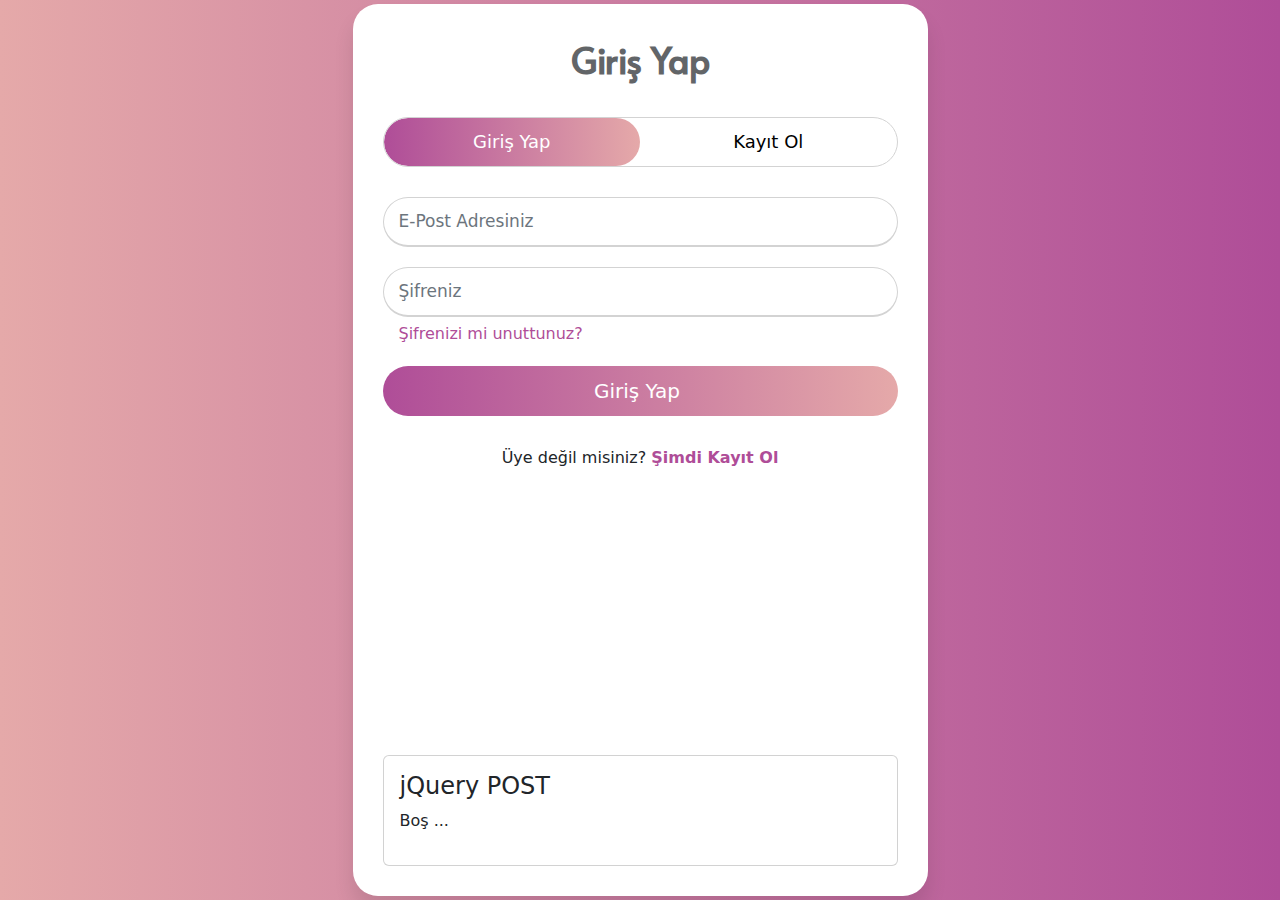
<file: src/main/java/com/abdulhakimkaya/finalhomework/webprogramming/html/SpringJqueryPOST.html>
<!doctype html>
<html lang="en">
<head>
    <meta charset="utf-8">
    <meta http-equiv="X-UA-Compatible" content="IE=edge"/>
    <meta name="viewport" content="width=device-width, initial-scale=1.0"/>
    <meta http-equiv="Content-Type" content="text/html; charset=UTF-8"/>
    <title>Login Register</title>

    <!-- Bootstrap CSS -->
    <link href="../bootstrap/css/bootstrap.min.css" rel="stylesheet">

    <!-- External CSS -->
    <link rel="stylesheet" href="../css/SpringJqueryPOST.css">

    <!-- Fontawesome CSS -->
    <link href="../fontawesome/css/fontawesome.css" rel="stylesheet">
    <link href="../fontawesome/css/brands.css" rel="stylesheet">
    <link href="../fontawesome/css/solid.css" rel="stylesheet">

    <!-- Google Fonts -->
    <link rel="preconnect" href="https://fonts.googleapis.com">
    <link rel="preconnect" href="https://fonts.gstatic.com" crossorigin>
    <link href="https://fonts.googleapis.com/css2?family=Alata&display=swap" rel="stylesheet">

    <!-- JQuery Ajax -->
    <script src="https://ajax.googleapis.com/ajax/libs/jquery/3.0.0/jquery.min.js"></script>
</head>
<body>
<div class="wrapper">
    <div class="title-text">
        <div class="title login">Giriş Yap</div>
        <div class="title signup">Kayıt Ol</div>
    </div>
    <div class="form-container">
        <div class="slide-controls">
            <input class="account-radio" type="radio" name="slider" id="login" checked>
            <input class="account-radio" type="radio" name="slider" id="signup">
            <label for="login" class="slide login">Giriş Yap</label>
            <label for="signup" class="slide signup">Kayıt Ol</label>
            <div class="slide-tab"></div>
        </div>
        <div class="form-inner">
            <!-- Login Form -->
            <form method="post" class="login" id="login-form">
                <div class="field">
                    <input type="email"
                            name="email"
                            id="id_email_login"
                            class="form-control"
                            placeholder="E-Post Adresiniz"
                            required>
                </div>
                <div class="field">
                    <input type="password"
                            name="password"
                            id="id_password_login"
                            class="form-control"
                            placeholder="Şifreniz"
                            required>
                </div>
                <div class="pass-link">
                    <a class="ms-3 mt-1 text-decoration-none" href="#">Şifrenizi mi unuttunuz?</a>
                </div>
                <div class="field">
                    <button type="submit" id="login-link">Giriş Yap</button>
                </div>
                <div class="signup-link">Üye değil misiniz?
                    <a class="fw-bold text-decoration-none" href="#">Şimdi Kayıt Ol</a>
                </div>
            </form>

            <!-- Register Form -->
            <form method="post" class="signup" id="sign-up-form">
                <div class="d-flex justify-content-center d-grid gap-3 mb-3 mt-3">
                    <a href="#facebook" class="link-facebook">
                        <i class="fa-brands fa-facebook fa-2xl"></i>
                    </a>
                    <a href="#google" class="link-google">
                        <i class="fa-brands fa-google fa-2xl"></i>
                    </a>
                    <a href="#yandex" class="link-yandex">
                        <i class="fa-brands fa-yandex-international fa-2xl"></i>
                    </a>
                </div>
                <p class="text-center text-muted">veya email adresin ile üye ol</p>
                <div class="field">
                    <input type="text"
                           name="ad_soyad"
                           pattern="[A-Za-z]*"
                           class="form-control"
                           placeholder="Ad" required
                           id="id_ad">
                </div>
                <div class="field">
                    <input type="text"
                           name="ad_soyad"
                           pattern="[A-Za-z]*"
                           class="form-control"
                           placeholder="Soyad" required
                           id="id_soyad">
                </div>
                <div class="field">
                    <input type="email"
                           name="email"
                           class="form-control"
                           placeholder="E-mail" required
                           id="id_email">
                </div>
                <div class="field">
                    <input type="password"
                           name="password"
                           class="form-control"
                           placeholder="Parola" required
                           id="id_password">
                </div>
                <div class="field">
                    <input type="password"
                           name="password_confirm"
                           class="form-control"
                           placeholder="Parola Tekrarı" required
                           id="id_password_confirm">
                </div>
                <div class="field">
                    <button id="kayit-ol-btn" type="submit">Kayıt Ol</button>
                </div>
                <div class="login-link">Üye misiniz?
                    <a class="fw-bold text-decoration-none" href="#">Şimdi Giriş Yap</a>
                </div>
            </form>
        </div>
    </div>
    <div class="card mt-3">
        <div class="card-body">
            <h4 class="card-title">jQuery POST</h4>
            <p id="feedback">Boş ...</p>
        </div>
    </div>
</div>


<!-- FORM JQUERY POST -->
<!-- GET http://localhost:4444/api/v1/jquery/get
$.get(URL,callbackFunction) -->

<!-- POST  http://localhost:4444/api/v1/jquery/post const URL = "http://localhost:4444/api/v1/jquery/post";
$.post(URL,formData,callbackFunction) -->
<script>
    $(document).ready(function () {
        //SUBMIT
        $("#sign-up-form").submit(function (event) {
            event.preventDefault();
            let firstName, lastName, email, password, passwordConfirm;
            firstName = $("#id_ad").val();
            lastName = $("#id_soyad").val();
            email = $("#id_email").val();
            password = $("#id_password").val();
            passwordConfirm = $("#id_password_confirm").val();
            alert(firstName + "\n" + lastName + "\n" + email + "\n" + password + "\n" + passwordConfirm);
            ajax_submit(firstName, lastName, email, password, passwordConfirm);
        }); // end form

        // AJAX
        let ajax_submit = (firstNameValue, lastNameValue, emailValue, passwordValue, passwordConfirmValue) => {
            //DTO
            const JqueryDto = {
                firstName: firstNameValue,
                lastName: lastNameValue,
                email: emailValue,
                password: passwordValue,
                passwordConfirm: passwordConfirmValue,
            };

            //Ajax
            $.ajax({
                type: "POST",
                contentType: "application/json",
                url: "http://localhost:4444/api/v1/jquery/post",
                data: JSON.stringify(JqueryDto),
                dataType: 'json',
                cache: false,
                timeout: 600000,
                success: function (data) {
                    $("#feedback").html(
                        'Response: ' +
                        JSON.stringify(data.id) + "\n" +
                        JSON.stringify(data.firstName) + "\n" +
                        JSON.stringify(data.lastName) + "\n" +
                        JSON.stringify(data.email) + "\n" +
                        JSON.stringify(data.password) + "\n" +
                        JSON.stringify(data.passwordConfirm));
                    if (data.status === 'OK') {
                        alert("Tamamdır");
                    }
                },
                error: function (text) {
                    $("#feedback").html('Error: ' + text.status);
                }
            }); // end Ajax
        }
    }); //end ready
</script>

<!-- Bootstrap JS -->
<script src="../bootstrap/js/bootstrap.bundle.min.js"></script>

<!-- External JS -->
<script src="../js/template.js"></script>

<!-- Fontawesome JS -->
<script defer src="../fontawesome/js/brands.js"></script>
<script defer src="../fontawesome/js/solid.js"></script>
<script defer src="../fontawesome/js/fontawesome.js"></script>
</body>
</html>
</file>
<file: Frontend/_02_Css3/style.css>
* {
    margin: 0;
    padding: 0;
    box-sizing: border-box;
}

html {
    font-size: 16px;
}

body {
    font-family: 'Rubik', sans-serif;
}

img {
    max-width: 100%;
    height: auto;
}

img:hover {
    opacity: 0.8;
    transition: 2s all;
}

h2 {
    color: darkolivegreen;
}

#h2_id {
    background-color: antiquewhite;
}

.h2_class {
    color: red;
    padding: 1rem;
}

#div_id {
    border: solid 1px rebeccapurple;
    margin: 20px;
    width: 400px;
    height: 215px;
}

#div_id:hover {
    cursor: pointer;
    border: none;
 }

#param_id {
    /*color: black;*/
    /*color: #000;*/
    /*color: #000000;*/
    /*color: rgb(0,0,0);*/
    color: rgba(0,0,0,0.4);
    background-color: antiquewhite;
    /*padding: 30px;  !* iç boşluk *!*/
    /*padding-top: 30px;*/
    /*padding-right: 30px;*/
    /*padding-bottom: 30px;*/
    /*padding-left: 30px;*/
    padding: 10px 40px; /* x,y eksenleri sırasıyla */
    /*margin: 30px;  !* dış boşluk *!*/
    margin: 0 auto; /* x,y eksenleri sırasıyla - auto responsive olarak ayarlıyo */

}

.deneme {
    border: solid 1px rebeccapurple;
    padding: 12px;
    width: 100%;
    float: left;
}

/* RD: Responsive Design */

@media screen and (min-width: 1px){
    .deneme {
        width: 100%;
        float: left;
    }
}

@media screen and (min-width: 600px){
    .deneme {
        width: 50%;
        float: left;
    }
}

@media screen and (min-width: 900px){
    .deneme {
        width: 33%;
        float: left;
    }
}

@media screen and (min-width: 1200px){
    .deneme {
        width: 25%;
        float: left;
    }
}
</file>
<file: src/main/java/com/abdulhakimkaya/finalhomework/webprogramming/css/home.css>
html, body {
    display: grid;
    height: 100%;
    width: 100%;
    place-items: center;
    background: -webkit-linear-gradient(right, #af4d98, #e5a9a9);
}

@media screen and (min-width: 769px) {
    a {
        width: 250px;
    }
}
</file>
<file: src/main/java/com/abdulhakimkaya/finalhomework/webprogramming/fontawesome/css/brands.css>
/*!
 * Font Awesome Free 6.4.0 by @fontawesome - https://fontawesome.com
 * License - https://fontawesome.com/license/free (Icons: CC BY 4.0, Fonts: SIL OFL 1.1, Code: MIT License)
 * Copyright 2023 Fonticons, Inc.
 */
:root, :host {
  --fa-style-family-brands: 'Font Awesome 6 Brands';
  --fa-font-brands: normal 400 1em/1 'Font Awesome 6 Brands'; }

@font-face {
  font-family: 'Font Awesome 6 Brands';
  font-style: normal;
  font-weight: 400;
  font-display: block;
  src: url("../webfonts/fa-brands-400.woff2") format("woff2"), url("../webfonts/fa-brands-400.ttf") format("truetype"); }

.fab,
.fa-brands {
  font-weight: 400; }

.fa-monero:before {
  content: "\f3d0"; }

.fa-hooli:before {
  content: "\f427"; }

.fa-yelp:before {
  content: "\f1e9"; }

.fa-cc-visa:before {
  content: "\f1f0"; }

.fa-lastfm:before {
  content: "\f202"; }

.fa-shopware:before {
  content: "\f5b5"; }

.fa-creative-commons-nc:before {
  content: "\f4e8"; }

.fa-aws:before {
  content: "\f375"; }

.fa-redhat:before {
  content: "\f7bc"; }

.fa-yoast:before {
  content: "\f2b1"; }

.fa-cloudflare:before {
  content: "\e07d"; }

.fa-ups:before {
  content: "\f7e0"; }

.fa-wpexplorer:before {
  content: "\f2de"; }

.fa-dyalog:before {
  content: "\f399"; }

.fa-bity:before {
  content: "\f37a"; }

.fa-stackpath:before {
  content: "\f842"; }

.fa-buysellads:before {
  content: "\f20d"; }

.fa-first-order:before {
  content: "\f2b0"; }

.fa-modx:before {
  content: "\f285"; }

.fa-guilded:before {
  content: "\e07e"; }

.fa-vnv:before {
  content: "\f40b"; }

.fa-square-js:before {
  content: "\f3b9"; }

.fa-js-square:before {
  content: "\f3b9"; }

.fa-microsoft:before {
  content: "\f3ca"; }

.fa-qq:before {
  content: "\f1d6"; }

.fa-orcid:before {
  content: "\f8d2"; }

.fa-java:before {
  content: "\f4e4"; }

.fa-invision:before {
  content: "\f7b0"; }

.fa-creative-commons-pd-alt:before {
  content: "\f4ed"; }

.fa-centercode:before {
  content: "\f380"; }

.fa-glide-g:before {
  content: "\f2a6"; }

.fa-drupal:before {
  content: "\f1a9"; }

.fa-hire-a-helper:before {
  content: "\f3b0"; }

.fa-creative-commons-by:before {
  content: "\f4e7"; }

.fa-unity:before {
  content: "\e049"; }

.fa-whmcs:before {
  content: "\f40d"; }

.fa-rocketchat:before {
  content: "\f3e8"; }

.fa-vk:before {
  content: "\f189"; }

.fa-untappd:before {
  content: "\f405"; }

.fa-mailchimp:before {
  content: "\f59e"; }

.fa-css3-alt:before {
  content: "\f38b"; }

.fa-square-reddit:before {
  content: "\f1a2"; }

.fa-reddit-square:before {
  content: "\f1a2"; }

.fa-vimeo-v:before {
  content: "\f27d"; }

.fa-contao:before {
  content: "\f26d"; }

.fa-square-font-awesome:before {
  content: "\e5ad"; }

.fa-deskpro:before {
  content: "\f38f"; }

.fa-sistrix:before {
  content: "\f3ee"; }

.fa-square-instagram:before {
  content: "\e055"; }

.fa-instagram-square:before {
  content: "\e055"; }

.fa-battle-net:before {
  content: "\f835"; }

.fa-the-red-yeti:before {
  content: "\f69d"; }

.fa-square-hacker-news:before {
  content: "\f3af"; }

.fa-hacker-news-square:before {
  content: "\f3af"; }

.fa-edge:before {
  content: "\f282"; }

.fa-napster:before {
  content: "\f3d2"; }

.fa-square-snapchat:before {
  content: "\f2ad"; }

.fa-snapchat-square:before {
  content: "\f2ad"; }

.fa-google-plus-g:before {
  content: "\f0d5"; }

.fa-artstation:before {
  content: "\f77a"; }

.fa-markdown:before {
  content: "\f60f"; }

.fa-sourcetree:before {
  content: "\f7d3"; }

.fa-google-plus:before {
  content: "\f2b3"; }

.fa-diaspora:before {
  content: "\f791"; }

.fa-foursquare:before {
  content: "\f180"; }

.fa-stack-overflow:before {
  content: "\f16c"; }

.fa-github-alt:before {
  content: "\f113"; }

.fa-phoenix-squadron:before {
  content: "\f511"; }

.fa-pagelines:before {
  content: "\f18c"; }

.fa-algolia:before {
  content: "\f36c"; }

.fa-red-river:before {
  content: "\f3e3"; }

.fa-creative-commons-sa:before {
  content: "\f4ef"; }

.fa-safari:before {
  content: "\f267"; }

.fa-google:before {
  content: "\f1a0"; }

.fa-square-font-awesome-stroke:before {
  content: "\f35c"; }

.fa-font-awesome-alt:before {
  content: "\f35c"; }

.fa-atlassian:before {
  content: "\f77b"; }

.fa-linkedin-in:before {
  content: "\f0e1"; }

.fa-digital-ocean:before {
  content: "\f391"; }

.fa-nimblr:before {
  content: "\f5a8"; }

.fa-chromecast:before {
  content: "\f838"; }

.fa-evernote:before {
  content: "\f839"; }

.fa-hacker-news:before {
  content: "\f1d4"; }

.fa-creative-commons-sampling:before {
  content: "\f4f0"; }

.fa-adversal:before {
  content: "\f36a"; }

.fa-creative-commons:before {
  content: "\f25e"; }

.fa-watchman-monitoring:before {
  content: "\e087"; }

.fa-fonticons:before {
  content: "\f280"; }

.fa-weixin:before {
  content: "\f1d7"; }

.fa-shirtsinbulk:before {
  content: "\f214"; }

.fa-codepen:before {
  content: "\f1cb"; }

.fa-git-alt:before {
  content: "\f841"; }

.fa-lyft:before {
  content: "\f3c3"; }

.fa-rev:before {
  content: "\f5b2"; }

.fa-windows:before {
  content: "\f17a"; }

.fa-wizards-of-the-coast:before {
  content: "\f730"; }

.fa-square-viadeo:before {
  content: "\f2aa"; }

.fa-viadeo-square:before {
  content: "\f2aa"; }

.fa-meetup:before {
  content: "\f2e0"; }

.fa-centos:before {
  content: "\f789"; }

.fa-adn:before {
  content: "\f170"; }

.fa-cloudsmith:before {
  content: "\f384"; }

.fa-pied-piper-alt:before {
  content: "\f1a8"; }

.fa-square-dribbble:before {
  content: "\f397"; }

.fa-dribbble-square:before {
  content: "\f397"; }

.fa-codiepie:before {
  content: "\f284"; }

.fa-node:before {
  content: "\f419"; }

.fa-mix:before {
  content: "\f3cb"; }

.fa-steam:before {
  content: "\f1b6"; }

.fa-cc-apple-pay:before {
  content: "\f416"; }

.fa-scribd:before {
  content: "\f28a"; }

.fa-openid:before {
  content: "\f19b"; }

.fa-instalod:before {
  content: "\e081"; }

.fa-expeditedssl:before {
  content: "\f23e"; }

.fa-sellcast:before {
  content: "\f2da"; }

.fa-square-twitter:before {
  content: "\f081"; }

.fa-twitter-square:before {
  content: "\f081"; }

.fa-r-project:before {
  content: "\f4f7"; }

.fa-delicious:before {
  content: "\f1a5"; }

.fa-freebsd:before {
  content: "\f3a4"; }

.fa-vuejs:before {
  content: "\f41f"; }

.fa-accusoft:before {
  content: "\f369"; }

.fa-ioxhost:before {
  content: "\f208"; }

.fa-fonticons-fi:before {
  content: "\f3a2"; }

.fa-app-store:before {
  content: "\f36f"; }

.fa-cc-mastercard:before {
  content: "\f1f1"; }

.fa-itunes-note:before {
  content: "\f3b5"; }

.fa-golang:before {
  content: "\e40f"; }

.fa-kickstarter:before {
  content: "\f3bb"; }

.fa-grav:before {
  content: "\f2d6"; }

.fa-weibo:before {
  content: "\f18a"; }

.fa-uncharted:before {
  content: "\e084"; }

.fa-firstdraft:before {
  content: "\f3a1"; }

.fa-square-youtube:before {
  content: "\f431"; }

.fa-youtube-square:before {
  content: "\f431"; }

.fa-wikipedia-w:before {
  content: "\f266"; }

.fa-wpressr:before {
  content: "\f3e4"; }

.fa-rendact:before {
  content: "\f3e4"; }

.fa-angellist:before {
  content: "\f209"; }

.fa-galactic-republic:before {
  content: "\f50c"; }

.fa-nfc-directional:before {
  content: "\e530"; }

.fa-skype:before {
  content: "\f17e"; }

.fa-joget:before {
  content: "\f3b7"; }

.fa-fedora:before {
  content: "\f798"; }

.fa-stripe-s:before {
  content: "\f42a"; }

.fa-meta:before {
  content: "\e49b"; }

.fa-laravel:before {
  content: "\f3bd"; }

.fa-hotjar:before {
  content: "\f3b1"; }

.fa-bluetooth-b:before {
  content: "\f294"; }

.fa-sticker-mule:before {
  content: "\f3f7"; }

.fa-creative-commons-zero:before {
  content: "\f4f3"; }

.fa-hips:before {
  content: "\f452"; }

.fa-behance:before {
  content: "\f1b4"; }

.fa-reddit:before {
  content: "\f1a1"; }

.fa-discord:before {
  content: "\f392"; }

.fa-chrome:before {
  content: "\f268"; }

.fa-app-store-ios:before {
  content: "\f370"; }

.fa-cc-discover:before {
  content: "\f1f2"; }

.fa-wpbeginner:before {
  content: "\f297"; }

.fa-confluence:before {
  content: "\f78d"; }

.fa-mdb:before {
  content: "\f8ca"; }

.fa-dochub:before {
  content: "\f394"; }

.fa-accessible-icon:before {
  content: "\f368"; }

.fa-ebay:before {
  content: "\f4f4"; }

.fa-amazon:before {
  content: "\f270"; }

.fa-unsplash:before {
  content: "\e07c"; }

.fa-yarn:before {
  content: "\f7e3"; }

.fa-square-steam:before {
  content: "\f1b7"; }

.fa-steam-square:before {
  content: "\f1b7"; }

.fa-500px:before {
  content: "\f26e"; }

.fa-square-vimeo:before {
  content: "\f194"; }

.fa-vimeo-square:before {
  content: "\f194"; }

.fa-asymmetrik:before {
  content: "\f372"; }

.fa-font-awesome:before {
  content: "\f2b4"; }

.fa-font-awesome-flag:before {
  content: "\f2b4"; }

.fa-font-awesome-logo-full:before {
  content: "\f2b4"; }

.fa-gratipay:before {
  content: "\f184"; }

.fa-apple:before {
  content: "\f179"; }

.fa-hive:before {
  content: "\e07f"; }

.fa-gitkraken:before {
  content: "\f3a6"; }

.fa-keybase:before {
  content: "\f4f5"; }

.fa-apple-pay:before {
  content: "\f415"; }

.fa-padlet:before {
  content: "\e4a0"; }

.fa-amazon-pay:before {
  content: "\f42c"; }

.fa-square-github:before {
  content: "\f092"; }

.fa-github-square:before {
  content: "\f092"; }

.fa-stumbleupon:before {
  content: "\f1a4"; }

.fa-fedex:before {
  content: "\f797"; }

.fa-phoenix-framework:before {
  content: "\f3dc"; }

.fa-shopify:before {
  content: "\e057"; }

.fa-neos:before {
  content: "\f612"; }

.fa-hackerrank:before {
  content: "\f5f7"; }

.fa-researchgate:before {
  content: "\f4f8"; }

.fa-swift:before {
  content: "\f8e1"; }

.fa-angular:before {
  content: "\f420"; }

.fa-speakap:before {
  content: "\f3f3"; }

.fa-angrycreative:before {
  content: "\f36e"; }

.fa-y-combinator:before {
  content: "\f23b"; }

.fa-empire:before {
  content: "\f1d1"; }

.fa-envira:before {
  content: "\f299"; }

.fa-square-gitlab:before {
  content: "\e5ae"; }

.fa-gitlab-square:before {
  content: "\e5ae"; }

.fa-studiovinari:before {
  content: "\f3f8"; }

.fa-pied-piper:before {
  content: "\f2ae"; }

.fa-wordpress:before {
  content: "\f19a"; }

.fa-product-hunt:before {
  content: "\f288"; }

.fa-firefox:before {
  content: "\f269"; }

.fa-linode:before {
  content: "\f2b8"; }

.fa-goodreads:before {
  content: "\f3a8"; }

.fa-square-odnoklassniki:before {
  content: "\f264"; }

.fa-odnoklassniki-square:before {
  content: "\f264"; }

.fa-jsfiddle:before {
  content: "\f1cc"; }

.fa-sith:before {
  content: "\f512"; }

.fa-themeisle:before {
  content: "\f2b2"; }

.fa-page4:before {
  content: "\f3d7"; }

.fa-hashnode:before {
  content: "\e499"; }

.fa-react:before {
  content: "\f41b"; }

.fa-cc-paypal:before {
  content: "\f1f4"; }

.fa-squarespace:before {
  content: "\f5be"; }

.fa-cc-stripe:before {
  content: "\f1f5"; }

.fa-creative-commons-share:before {
  content: "\f4f2"; }

.fa-bitcoin:before {
  content: "\f379"; }

.fa-keycdn:before {
  content: "\f3ba"; }

.fa-opera:before {
  content: "\f26a"; }

.fa-itch-io:before {
  content: "\f83a"; }

.fa-umbraco:before {
  content: "\f8e8"; }

.fa-galactic-senate:before {
  content: "\f50d"; }

.fa-ubuntu:before {
  content: "\f7df"; }

.fa-draft2digital:before {
  content: "\f396"; }

.fa-stripe:before {
  content: "\f429"; }

.fa-houzz:before {
  content: "\f27c"; }

.fa-gg:before {
  content: "\f260"; }

.fa-dhl:before {
  content: "\f790"; }

.fa-square-pinterest:before {
  content: "\f0d3"; }

.fa-pinterest-square:before {
  content: "\f0d3"; }

.fa-xing:before {
  content: "\f168"; }

.fa-blackberry:before {
  content: "\f37b"; }

.fa-creative-commons-pd:before {
  content: "\f4ec"; }

.fa-playstation:before {
  content: "\f3df"; }

.fa-quinscape:before {
  content: "\f459"; }

.fa-less:before {
  content: "\f41d"; }

.fa-blogger-b:before {
  content: "\f37d"; }

.fa-opencart:before {
  content: "\f23d"; }

.fa-vine:before {
  content: "\f1ca"; }

.fa-paypal:before {
  content: "\f1ed"; }

.fa-gitlab:before {
  content: "\f296"; }

.fa-typo3:before {
  content: "\f42b"; }

.fa-reddit-alien:before {
  content: "\f281"; }

.fa-yahoo:before {
  content: "\f19e"; }

.fa-dailymotion:before {
  content: "\e052"; }

.fa-affiliatetheme:before {
  content: "\f36b"; }

.fa-pied-piper-pp:before {
  content: "\f1a7"; }

.fa-bootstrap:before {
  content: "\f836"; }

.fa-odnoklassniki:before {
  content: "\f263"; }

.fa-nfc-symbol:before {
  content: "\e531"; }

.fa-ethereum:before {
  content: "\f42e"; }

.fa-speaker-deck:before {
  content: "\f83c"; }

.fa-creative-commons-nc-eu:before {
  content: "\f4e9"; }

.fa-patreon:before {
  content: "\f3d9"; }

.fa-avianex:before {
  content: "\f374"; }

.fa-ello:before {
  content: "\f5f1"; }

.fa-gofore:before {
  content: "\f3a7"; }

.fa-bimobject:before {
  content: "\f378"; }

.fa-facebook-f:before {
  content: "\f39e"; }

.fa-square-google-plus:before {
  content: "\f0d4"; }

.fa-google-plus-square:before {
  content: "\f0d4"; }

.fa-mandalorian:before {
  content: "\f50f"; }

.fa-first-order-alt:before {
  content: "\f50a"; }

.fa-osi:before {
  content: "\f41a"; }

.fa-google-wallet:before {
  content: "\f1ee"; }

.fa-d-and-d-beyond:before {
  content: "\f6ca"; }

.fa-periscope:before {
  content: "\f3da"; }

.fa-fulcrum:before {
  content: "\f50b"; }

.fa-cloudscale:before {
  content: "\f383"; }

.fa-forumbee:before {
  content: "\f211"; }

.fa-mizuni:before {
  content: "\f3cc"; }

.fa-schlix:before {
  content: "\f3ea"; }

.fa-square-xing:before {
  content: "\f169"; }

.fa-xing-square:before {
  content: "\f169"; }

.fa-bandcamp:before {
  content: "\f2d5"; }

.fa-wpforms:before {
  content: "\f298"; }

.fa-cloudversify:before {
  content: "\f385"; }

.fa-usps:before {
  content: "\f7e1"; }

.fa-megaport:before {
  content: "\f5a3"; }

.fa-magento:before {
  content: "\f3c4"; }

.fa-spotify:before {
  content: "\f1bc"; }

.fa-optin-monster:before {
  content: "\f23c"; }

.fa-fly:before {
  content: "\f417"; }

.fa-aviato:before {
  content: "\f421"; }

.fa-itunes:before {
  content: "\f3b4"; }

.fa-cuttlefish:before {
  content: "\f38c"; }

.fa-blogger:before {
  content: "\f37c"; }

.fa-flickr:before {
  content: "\f16e"; }

.fa-viber:before {
  content: "\f409"; }

.fa-soundcloud:before {
  content: "\f1be"; }

.fa-digg:before {
  content: "\f1a6"; }

.fa-tencent-weibo:before {
  content: "\f1d5"; }

.fa-symfony:before {
  content: "\f83d"; }

.fa-maxcdn:before {
  content: "\f136"; }

.fa-etsy:before {
  content: "\f2d7"; }

.fa-facebook-messenger:before {
  content: "\f39f"; }

.fa-audible:before {
  content: "\f373"; }

.fa-think-peaks:before {
  content: "\f731"; }

.fa-bilibili:before {
  content: "\e3d9"; }

.fa-erlang:before {
  content: "\f39d"; }

.fa-cotton-bureau:before {
  content: "\f89e"; }

.fa-dashcube:before {
  content: "\f210"; }

.fa-42-group:before {
  content: "\e080"; }

.fa-innosoft:before {
  content: "\e080"; }

.fa-stack-exchange:before {
  content: "\f18d"; }

.fa-elementor:before {
  content: "\f430"; }

.fa-square-pied-piper:before {
  content: "\e01e"; }

.fa-pied-piper-square:before {
  content: "\e01e"; }

.fa-creative-commons-nd:before {
  content: "\f4eb"; }

.fa-palfed:before {
  content: "\f3d8"; }

.fa-superpowers:before {
  content: "\f2dd"; }

.fa-resolving:before {
  content: "\f3e7"; }

.fa-xbox:before {
  content: "\f412"; }

.fa-searchengin:before {
  content: "\f3eb"; }

.fa-tiktok:before {
  content: "\e07b"; }

.fa-square-facebook:before {
  content: "\f082"; }

.fa-facebook-square:before {
  content: "\f082"; }

.fa-renren:before {
  content: "\f18b"; }

.fa-linux:before {
  content: "\f17c"; }

.fa-glide:before {
  content: "\f2a5"; }

.fa-linkedin:before {
  content: "\f08c"; }

.fa-hubspot:before {
  content: "\f3b2"; }

.fa-deploydog:before {
  content: "\f38e"; }

.fa-twitch:before {
  content: "\f1e8"; }

.fa-ravelry:before {
  content: "\f2d9"; }

.fa-mixer:before {
  content: "\e056"; }

.fa-square-lastfm:before {
  content: "\f203"; }

.fa-lastfm-square:before {
  content: "\f203"; }

.fa-vimeo:before {
  content: "\f40a"; }

.fa-mendeley:before {
  content: "\f7b3"; }

.fa-uniregistry:before {
  content: "\f404"; }

.fa-figma:before {
  content: "\f799"; }

.fa-creative-commons-remix:before {
  content: "\f4ee"; }

.fa-cc-amazon-pay:before {
  content: "\f42d"; }

.fa-dropbox:before {
  content: "\f16b"; }

.fa-instagram:before {
  content: "\f16d"; }

.fa-cmplid:before {
  content: "\e360"; }

.fa-facebook:before {
  content: "\f09a"; }

.fa-gripfire:before {
  content: "\f3ac"; }

.fa-jedi-order:before {
  content: "\f50e"; }

.fa-uikit:before {
  content: "\f403"; }

.fa-fort-awesome-alt:before {
  content: "\f3a3"; }

.fa-phabricator:before {
  content: "\f3db"; }

.fa-ussunnah:before {
  content: "\f407"; }

.fa-earlybirds:before {
  content: "\f39a"; }

.fa-trade-federation:before {
  content: "\f513"; }

.fa-autoprefixer:before {
  content: "\f41c"; }

.fa-whatsapp:before {
  content: "\f232"; }

.fa-slideshare:before {
  content: "\f1e7"; }

.fa-google-play:before {
  content: "\f3ab"; }

.fa-viadeo:before {
  content: "\f2a9"; }

.fa-line:before {
  content: "\f3c0"; }

.fa-google-drive:before {
  content: "\f3aa"; }

.fa-servicestack:before {
  content: "\f3ec"; }

.fa-simplybuilt:before {
  content: "\f215"; }

.fa-bitbucket:before {
  content: "\f171"; }

.fa-imdb:before {
  content: "\f2d8"; }

.fa-deezer:before {
  content: "\e077"; }

.fa-raspberry-pi:before {
  content: "\f7bb"; }

.fa-jira:before {
  content: "\f7b1"; }

.fa-docker:before {
  content: "\f395"; }

.fa-screenpal:before {
  content: "\e570"; }

.fa-bluetooth:before {
  content: "\f293"; }

.fa-gitter:before {
  content: "\f426"; }

.fa-d-and-d:before {
  content: "\f38d"; }

.fa-microblog:before {
  content: "\e01a"; }

.fa-cc-diners-club:before {
  content: "\f24c"; }

.fa-gg-circle:before {
  content: "\f261"; }

.fa-pied-piper-hat:before {
  content: "\f4e5"; }

.fa-kickstarter-k:before {
  content: "\f3bc"; }

.fa-yandex:before {
  content: "\f413"; }

.fa-readme:before {
  content: "\f4d5"; }

.fa-html5:before {
  content: "\f13b"; }

.fa-sellsy:before {
  content: "\f213"; }

.fa-sass:before {
  content: "\f41e"; }

.fa-wirsindhandwerk:before {
  content: "\e2d0"; }

.fa-wsh:before {
  content: "\e2d0"; }

.fa-buromobelexperte:before {
  content: "\f37f"; }

.fa-salesforce:before {
  content: "\f83b"; }

.fa-octopus-deploy:before {
  content: "\e082"; }

.fa-medapps:before {
  content: "\f3c6"; }

.fa-ns8:before {
  content: "\f3d5"; }

.fa-pinterest-p:before {
  content: "\f231"; }

.fa-apper:before {
  content: "\f371"; }

.fa-fort-awesome:before {
  content: "\f286"; }

.fa-waze:before {
  content: "\f83f"; }

.fa-cc-jcb:before {
  content: "\f24b"; }

.fa-snapchat:before {
  content: "\f2ab"; }

.fa-snapchat-ghost:before {
  content: "\f2ab"; }

.fa-fantasy-flight-games:before {
  content: "\f6dc"; }

.fa-rust:before {
  content: "\e07a"; }

.fa-wix:before {
  content: "\f5cf"; }

.fa-square-behance:before {
  content: "\f1b5"; }

.fa-behance-square:before {
  content: "\f1b5"; }

.fa-supple:before {
  content: "\f3f9"; }

.fa-rebel:before {
  content: "\f1d0"; }

.fa-css3:before {
  content: "\f13c"; }

.fa-staylinked:before {
  content: "\f3f5"; }

.fa-kaggle:before {
  content: "\f5fa"; }

.fa-space-awesome:before {
  content: "\e5ac"; }

.fa-deviantart:before {
  content: "\f1bd"; }

.fa-cpanel:before {
  content: "\f388"; }

.fa-goodreads-g:before {
  content: "\f3a9"; }

.fa-square-git:before {
  content: "\f1d2"; }

.fa-git-square:before {
  content: "\f1d2"; }

.fa-square-tumblr:before {
  content: "\f174"; }

.fa-tumblr-square:before {
  content: "\f174"; }

.fa-trello:before {
  content: "\f181"; }

.fa-creative-commons-nc-jp:before {
  content: "\f4ea"; }

.fa-get-pocket:before {
  content: "\f265"; }

.fa-perbyte:before {
  content: "\e083"; }

.fa-grunt:before {
  content: "\f3ad"; }

.fa-weebly:before {
  content: "\f5cc"; }

.fa-connectdevelop:before {
  content: "\f20e"; }

.fa-leanpub:before {
  content: "\f212"; }

.fa-black-tie:before {
  content: "\f27e"; }

.fa-themeco:before {
  content: "\f5c6"; }

.fa-python:before {
  content: "\f3e2"; }

.fa-android:before {
  content: "\f17b"; }

.fa-bots:before {
  content: "\e340"; }

.fa-free-code-camp:before {
  content: "\f2c5"; }

.fa-hornbill:before {
  content: "\f592"; }

.fa-js:before {
  content: "\f3b8"; }

.fa-ideal:before {
  content: "\e013"; }

.fa-git:before {
  content: "\f1d3"; }

.fa-dev:before {
  content: "\f6cc"; }

.fa-sketch:before {
  content: "\f7c6"; }

.fa-yandex-international:before {
  content: "\f414"; }

.fa-cc-amex:before {
  content: "\f1f3"; }

.fa-uber:before {
  content: "\f402"; }

.fa-github:before {
  content: "\f09b"; }

.fa-php:before {
  content: "\f457"; }

.fa-alipay:before {
  content: "\f642"; }

.fa-youtube:before {
  content: "\f167"; }

.fa-skyatlas:before {
  content: "\f216"; }

.fa-firefox-browser:before {
  content: "\e007"; }

.fa-replyd:before {
  content: "\f3e6"; }

.fa-suse:before {
  content: "\f7d6"; }

.fa-jenkins:before {
  content: "\f3b6"; }

.fa-twitter:before {
  content: "\f099"; }

.fa-rockrms:before {
  content: "\f3e9"; }

.fa-pinterest:before {
  content: "\f0d2"; }

.fa-buffer:before {
  content: "\f837"; }

.fa-npm:before {
  content: "\f3d4"; }

.fa-yammer:before {
  content: "\f840"; }

.fa-btc:before {
  content: "\f15a"; }

.fa-dribbble:before {
  content: "\f17d"; }

.fa-stumbleupon-circle:before {
  content: "\f1a3"; }

.fa-internet-explorer:before {
  content: "\f26b"; }

.fa-stubber:before {
  content: "\e5c7"; }

.fa-telegram:before {
  content: "\f2c6"; }

.fa-telegram-plane:before {
  content: "\f2c6"; }

.fa-old-republic:before {
  content: "\f510"; }

.fa-odysee:before {
  content: "\e5c6"; }

.fa-square-whatsapp:before {
  content: "\f40c"; }

.fa-whatsapp-square:before {
  content: "\f40c"; }

.fa-node-js:before {
  content: "\f3d3"; }

.fa-edge-legacy:before {
  content: "\e078"; }

.fa-slack:before {
  content: "\f198"; }

.fa-slack-hash:before {
  content: "\f198"; }

.fa-medrt:before {
  content: "\f3c8"; }

.fa-usb:before {
  content: "\f287"; }

.fa-tumblr:before {
  content: "\f173"; }

.fa-vaadin:before {
  content: "\f408"; }

.fa-quora:before {
  content: "\f2c4"; }

.fa-reacteurope:before {
  content: "\f75d"; }

.fa-medium:before {
  content: "\f23a"; }

.fa-medium-m:before {
  content: "\f23a"; }

.fa-amilia:before {
  content: "\f36d"; }

.fa-mixcloud:before {
  content: "\f289"; }

.fa-flipboard:before {
  content: "\f44d"; }

.fa-viacoin:before {
  content: "\f237"; }

.fa-critical-role:before {
  content: "\f6c9"; }

.fa-sitrox:before {
  content: "\e44a"; }

.fa-discourse:before {
  content: "\f393"; }

.fa-joomla:before {
  content: "\f1aa"; }

.fa-mastodon:before {
  content: "\f4f6"; }

.fa-airbnb:before {
  content: "\f834"; }

.fa-wolf-pack-battalion:before {
  content: "\f514"; }

.fa-buy-n-large:before {
  content: "\f8a6"; }

.fa-gulp:before {
  content: "\f3ae"; }

.fa-creative-commons-sampling-plus:before {
  content: "\f4f1"; }

.fa-strava:before {
  content: "\f428"; }

.fa-ember:before {
  content: "\f423"; }

.fa-canadian-maple-leaf:before {
  content: "\f785"; }

.fa-teamspeak:before {
  content: "\f4f9"; }

.fa-pushed:before {
  content: "\f3e1"; }

.fa-wordpress-simple:before {
  content: "\f411"; }

.fa-nutritionix:before {
  content: "\f3d6"; }

.fa-wodu:before {
  content: "\e088"; }

.fa-google-pay:before {
  content: "\e079"; }

.fa-intercom:before {
  content: "\f7af"; }

.fa-zhihu:before {
  content: "\f63f"; }

.fa-korvue:before {
  content: "\f42f"; }

.fa-pix:before {
  content: "\e43a"; }

.fa-steam-symbol:before {
  content: "\f3f6"; }
</file>
<file: src/main/java/com/abdulhakimkaya/finalhomework/webprogramming/fontawesome/css/solid.css>
/*!
 * Font Awesome Free 6.4.0 by @fontawesome - https://fontawesome.com
 * License - https://fontawesome.com/license/free (Icons: CC BY 4.0, Fonts: SIL OFL 1.1, Code: MIT License)
 * Copyright 2023 Fonticons, Inc.
 */
:root, :host {
  --fa-style-family-classic: 'Font Awesome 6 Free';
  --fa-font-solid: normal 900 1em/1 'Font Awesome 6 Free'; }

@font-face {
  font-family: 'Font Awesome 6 Free';
  font-style: normal;
  font-weight: 900;
  font-display: block;
  src: url("../webfonts/fa-solid-900.woff2") format("woff2"), url("../webfonts/fa-solid-900.ttf") format("truetype"); }

.fas,
.fa-solid {
  font-weight: 900; }
</file>
<file: src/main/java/com/abdulhakimkaya/finalhomework/webprogramming/css/SpringJqueryGET.css>
html, body {
    background: -webkit-linear-gradient(right, #af4d98, #e5a9a9);
    font-family: 'Alata', sans-serif;
}

.padding {
    padding: 50px;
}

@media only screen and (max-width:961px) {
    .padding {
        padding: 8px;
    }
    #no-more-tables tbody,
    #no-more-tables tr,
    #no-more-tables td {
        display: block;
    }
    #no-more-tables thead tr {
        position: absolute;
        top: -9999px;
        left: -9999px;
    }
    #no-more-tables td {
        font-size: 12px;
        position: relative;
        padding-left: 40%;
        border: none;
        border-bottom: 1px solid #eee;
    }
    #no-more-tables td:before {
        content: attr(data-title);
        position: absolute;
        left: 6px;
        font-weight: bold;
    }
    #no-more-tables tr {
        border-bottom: 1px solid #ccc;
    }
}
</file>
<file: src/main/java/com/abdulhakimkaya/finalhomework/webprogramming/css/SpringJqueryPOST.css>
html, body {
    display: grid;
    height: 100%;
    width: 100%;
    place-items: center;
    background: -webkit-linear-gradient(right, #af4d98, #e5a9a9);
}

.wrapper {
    overflow: hidden;
    max-width: 575px;
    background: #fff;
    padding: 30px;
    border-radius: 25px;
    box-shadow: 0 15px 20px rgba(0, 0, 0, 0.1);
}

.wrapper .title-text {
    display: flex;
    width: 200%;
}

.wrapper .title-text .title {
    width: 50%;
    font-size: 35px;
    font-weight: 600;
    font-family: 'Alata', sans-serif;
    opacity: 0.7;
    text-align: center;
    transition: all 0.6s cubic-bezier(0.68, -0.55, 0.265, 1.55);
}

.wrapper .form-container {
    width: 100%;
    overflow: hidden;
}

.form-container .slide-controls {
    position: relative;
    display: flex;
    height: 50px;
    width: 100%;
    border-radius: 50px;
    overflow: hidden;
    margin: 30px 0 10px 0;
    justify-content: space-between;
    border: 1px solid lightgrey;
}

.slide-controls .slide {
    height: 100%;
    width: 100%;
    z-index: 1;
    color: #fff;
    font-size: 18px;
    font-weight: 500;
    text-align: center;
    line-height: 48px;
    cursor: pointer;
    transition: all 0.6s ease;
}

.slide-controls .signup {
    color: #000;
}

.slide-controls .slide-tab {
    position: absolute;
    height: 100%;
    width: 50%;
    border-radius: 50px;
    left: 0;
    z-index: 0;
    transition: all 0.6s cubic-bezier(0.68, -0.55, 0.265, 1.55);
    background: -webkit-linear-gradient(left, #af4d98, #e5a9a9);
}

#signup:checked ~ .slide-tab {
    left: 50%;
}

#signup:checked ~ .signup {
    color: #fff;
}

#signup:checked ~ .login {
    color: #000;
}

.account-radio {
    display: none;
}

.form-container .form-inner {
    display: flex;
    width: 200%;
}

.form-container .form-inner form {
    width: 50%;
    transition: all 0.6s cubic-bezier(0.68, -0.55, 0.265, 1.55);
}

.form-inner form .field {
    height: 50px;
    width: 100%;
    margin-top: 20px;
}

.form-inner form .field input {
    height: 100%;
    width: 100%;
    outline: none;
    padding-left: 15px;
    font-size: 17px;
    border-radius: 50px;
    border: 1px solid lightgrey;
    border-bottom-width: 2px;
    transition: all 0.4s ease;
}

.form-inner form .field button {
    height: 100%;
    width: 100%;
    outline: none;
    padding-left: 15px;
    font-size: 17px;
    border-radius: 50px;
    border: 1px solid lightgrey;
    border-bottom-width: 2px;
    transition: all 0.4s ease;
}

.form-inner form .field input:focus {
    border-color: #af4d98;
    box-shadow: none;
}

.form-inner form .pass-link {
    margin-top: 5px;
}

.form-inner form .pass-link a,
.form-inner form .signup-link a {
    color: #af4d98;
    text-decoration: none;
}

.form-inner form .signup-link {
    text-align: center;
    margin-top: 30px;
}

.form-inner form .pass-link a:hover,
.form-inner form .signup-link a:hover {
    text-decoration: underline;
}

.form-inner form .pass-link a,
.form-inner form .login-link a {
    color: #af4d98;
    text-decoration: none;
}

.form-inner form .login-link {
    text-align: center;
    margin-top: 30px;
}

.form-inner form .pass-link a:hover,
.form-inner form .login-link a:hover {
    text-decoration: underline;
}

form .field button[type="submit"] {
    color: #fff;
    font-size: 20px;
    font-weight: 500;
    padding-left: 0px;
    border: none;
    cursor: pointer;
    background: -webkit-linear-gradient(left, #af4d98, #e5a9a9);
}

.link-yandex {
    color: #FC3F1D !important;
}

.link-facebook {
    color: #3b5998 !important;
}

.link-google {
    color: #DB4437 !important;
}
</file>
